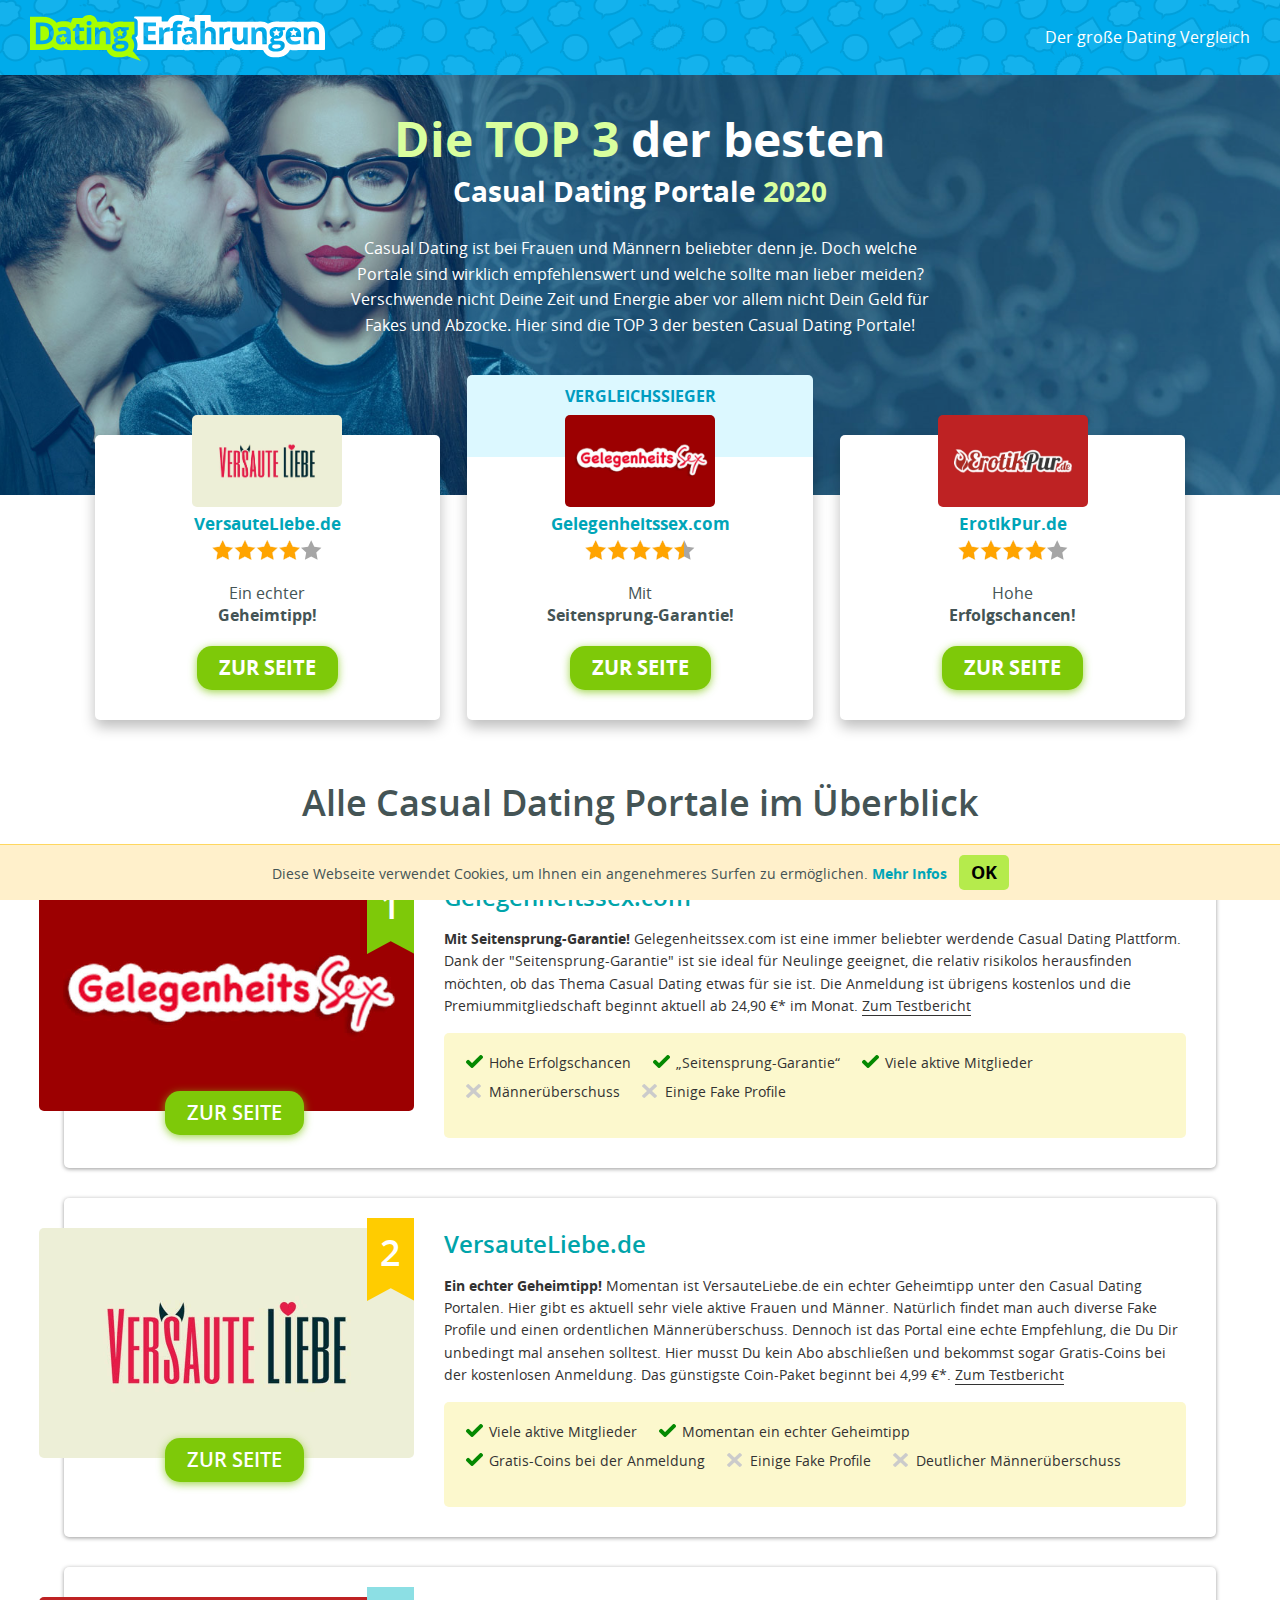
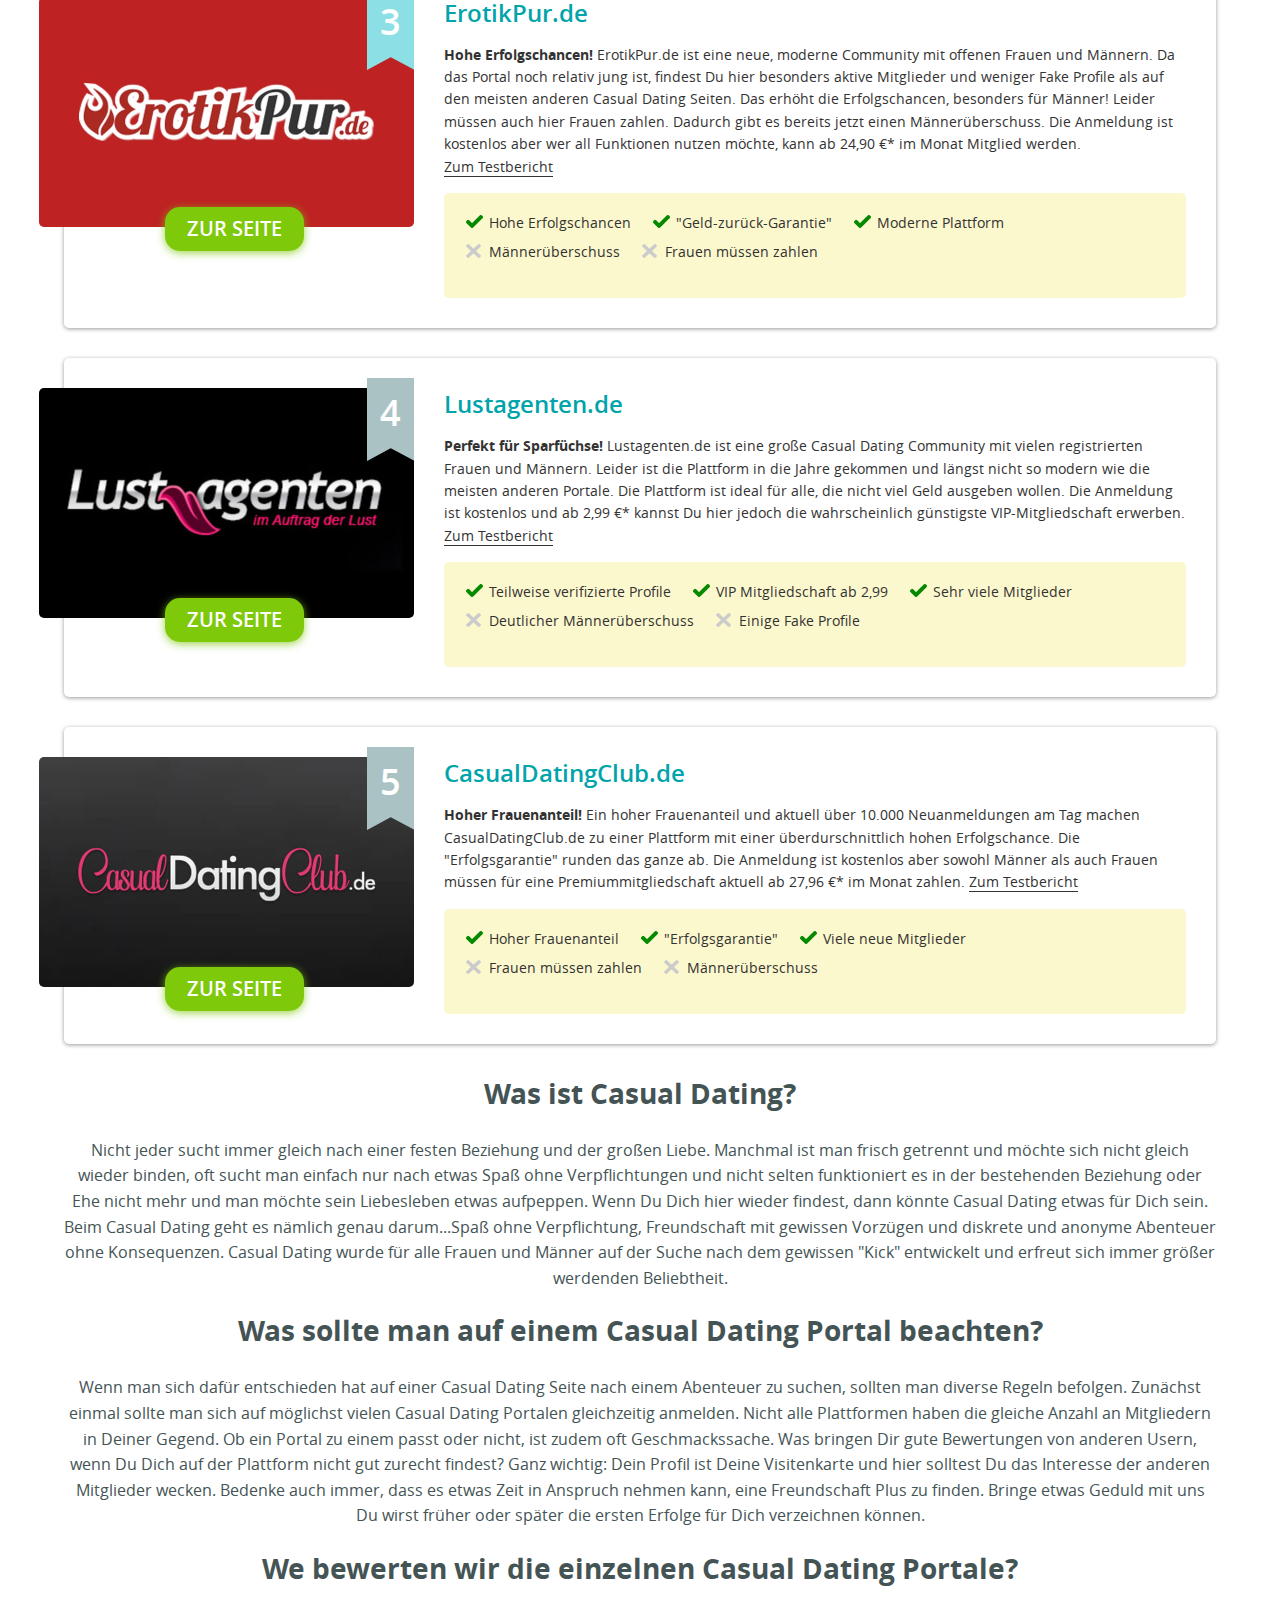
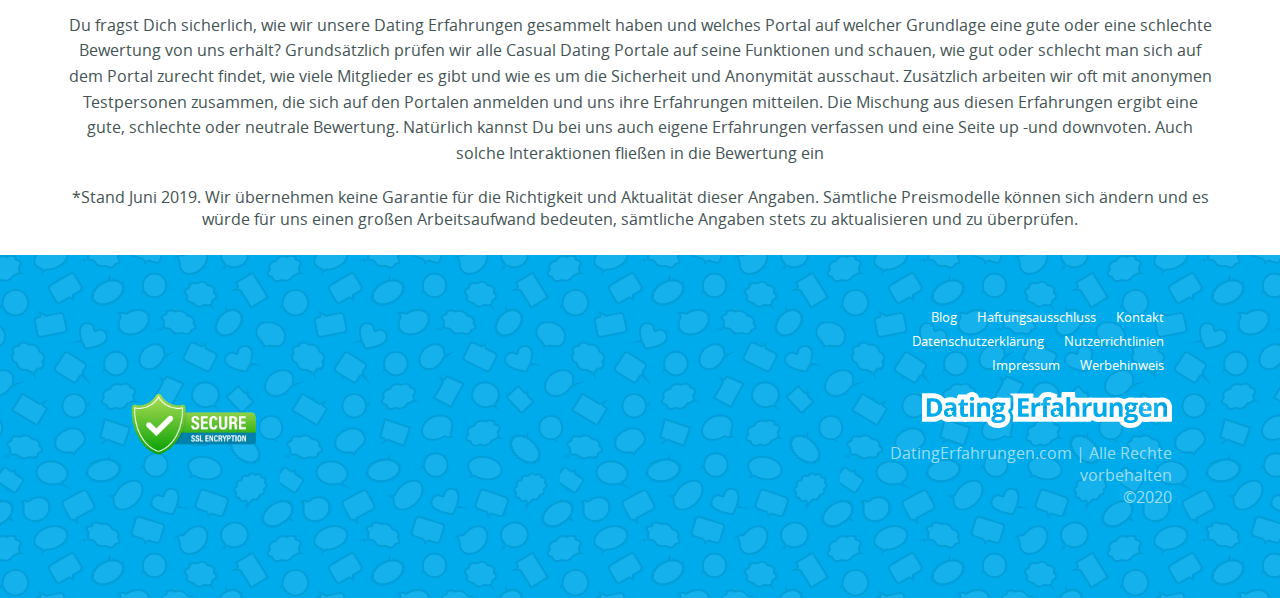
<file: index.html>
<!doctype html> <html lang="de"> <head> <meta charset="utf-8"> <meta name="format-detection" content="telephone=no"> <meta name="x-rim-auto-match" content="none">  <meta name="viewport" content="initial-scale=1.0, width=device-width"> <meta name="Description" content="llll➤ Auf DatingErfahrungen.com testen wir regelmäßig alle großen Dating Plattformen ➨ Transparent ✅ Fair ✅ Kostenlos ✅"> <meta name="Keywords" content="Dating Erfahrungen, Dating Vergleich, Dating Test, Dating Seiten, Dating Portale, Dating Plattformen, Dating Apps, Online Dating Seiten, Online Dating Portale, Online Dating Plattformen"> <title>DatingErfahrungen.com - Der große Dating Vergleich | </title> <link rel="canonical" href="https://datingerfahrungen.com/"> <link rel="alternate" hreflang="de" href="https://datingerfahrungen.com/">  <link rel="icon" type="image/vnd.microsoft.icon" href="favicon.ico"> <link rel="icon" type="image/vnd.microsoft.icon" href="images/favicon.png">         <link href="css/_all.min.css" rel="stylesheet" type="text/css"> <link rel="stylesheet" href="css/fix_cookie.css"> <link href="css/custom.css" rel="stylesheet" type="text/css"> <link href="css/landing.css" rel="stylesheet" type="text/css">  <link href="css/landing_v2-2.css" rel="stylesheet" type="text/css"> <link href="css/theme_v2.css" rel="stylesheet" type="text/css">   <meta name="yandex-verification" content="e59a1538ee5c535e">  <script>(function(w,d,s,l,i){w[l]=w[l]||[];w[l].push({'gtm.start': new Date().getTime(),event:'gtm.js'});var f=d.getElementsByTagName(s)[0], j=d.createElement(s),dl=l!='dataLayer'?'&l='+l:'';j.async=true;j.src= 'https://www.googletagmanager.com/gtm.js?id='+i+dl;f.parentNode.insertBefore(j,f); })(window,document,'script','dataLayer','GTM-M9TC79X');</script>  </head>  <body class="de front-page landing-page DESIGN_v2  ">    <div class="midline TOP_BAR_LANDING"> <div class="box BG_dark">   <div class="logo">   <a></a>   </div>   <div class="L_slogan"> Der große Dating Vergleich </div>   </div> </div>  <div class="midline HEADER header_bg">   <div class="bg_cover"></div>   <div class="container">  <div class="slogan_header"> <h1><b class="deco">Die TOP 3</b> der besten </h1> <h2>Casual Dating Portale <b class="deco">2020</b></h2> <p>Casual Dating ist bei Frauen und Männern beliebter denn je. Doch welche Portale sind wirklich empfehlenswert und welche sollte man lieber meiden? Verschwende nicht Deine Zeit und Energie aber vor allem nicht Dein Geld für Fakes und Abzocke. Hier sind die TOP 3 der besten Casual Dating Portale! </p>  </div>   </div> </div>   <div class="midline TOP_RATE">  <div class="box"> <ul> <li> <a class="img" target="_blank" rel="nofollow" href="/?goto=145"> <img src="images/145_versauteliebe.jpg" alt=" VersauteLiebe<span>.de</span> " title=" VersauteLiebe<span>.de</span> ">    </a> <a class="open_link _link" data-ind="145" target="_blank" rel="nofollow" href="/?goto=145"> VersauteLiebe<span>.de</span> </a> <div class="rating"> <a class="my-clip stars"> <span class="star_1" style="width:80%"></span> </a> </div> <div class="text"> <p> Ein echter <br><b>Geheimtipp!</b> </p> </div> <a class="open_link visit" data-ind="5" target="_blank" rel="nofollow" href="/?goto=145">Zur Seite</a>   </li>   <li>   <div class="title_special"><b></b><span> Vergleichssieger </span></div> <a class="img" target="_blank" rel="nofollow" href="/?goto=5"> <img src="images/5_g-sex.jpg" alt=" Gelegenheitssex<span>.com</span> " title=" Gelegenheitssex<span>.com</span> ">    </a> <a class="open_link _link" data-ind="5" target="_blank" rel="nofollow" href="/?goto=5"> Gelegenheitssex<span>.com</span> </a> <div class="rating"> <a class="my-clip stars"> <span class="star_1" style="width:90%"></span> </a> </div> <div class="text"> <p> Mit <br><b>Seitensprung-Garantie!</b> </p> </div> <a class="open_link visit" data-ind="5" target="_blank" rel="nofollow" href="/?goto=5">Zur Seite</a>   </li>   <li> <a class="img" target="_blank" rel="nofollow" href="/?goto=143"> <img src="images/143_erotikpur.jpg" alt=" ErotikPur<span>.de</span> " title=" ErotikPur<span>.de</span> ">    </a> <a class="open_link _link" data-ind="143" target="_blank" rel="nofollow" href="/?goto=143"> ErotikPur<span>.de</span> </a> <div class="rating"> <a class="my-clip stars"> <span class="star_1" style="width:80%"></span> </a> </div> <div class="text"> <p> Hohe <br><b>Erfolgschancen!</b> </p> </div> <a class="open_link visit" data-ind="5" target="_blank" rel="nofollow" href="/?goto=143">Zur Seite</a>   </li>  </ul>  </div> </div>  <div class="midline CONTENT">  <div class="box">   <div class=""> <div class="SITE_LIST">   <h2 class="text_center"> Alle Casual Dating Portale im Überblick </h2>  <div class="sites-list sites-hookup">  <ul class="sites_list">   <li class="_item">  <div>  <div class="img">   <a target="_blank" rel="nofollow" href="/?goto=5">   <div class="number">  <div></div>  </div>   <img src="images/5_g-sex.jpg" alt=" Gelegenheitssex<span>.com</span> " title=" Gelegenheitssex<span>.com</span> ">      </a> <div class="btn_pos">   <a class="open_link visit" data-ind="5" target="_blank" rel="nofollow" href="/?goto=5">Zur Seite</a> </div>  </div>  <div class="text">   <a class="open_link site_lnk" data-ind="5" target="_blank" rel="nofollow" href="/?goto=5"> Gelegenheitssex<span>.com</span> </a>   <p> <b>Mit Seitensprung-Garantie!</b> Gelegenheitssex.com ist eine immer beliebter werdende Casual Dating Plattform. Dank der "Seitensprung-Garantie" ist sie ideal für Neulinge geeignet, die relativ risikolos herausfinden möchten, ob das Thema Casual Dating etwas für sie ist. Die Anmeldung ist übrigens kostenlos und die Premiummitgliedschaft beginnt aktuell ab 24,90 €* im Monat.  <a class="review_lnk" href="/sites/casual-dating/gelegenheitssex.com/"><span>Zum Testbericht</span></a></p> <div class="right_side_pos">   <div class="rating">  <div class="left">   <ul class="plus_list">    <li class="ok">Hohe Erfolgschancen </li>  <li class="ok">„Seitensprung-Garantie“</li>  <li class="ok">Viele aktive Mitglieder </li>  <li>Männerüberschuss </li>  <li>Einige Fake Profile </li> </ul>  </div> </div> </div>  </div>  </div> </li> <li class="_item">  <div>  <div class="img">   <a target="_blank" rel="nofollow" href="/?goto=145">   <div class="number">  <div></div>  </div>   <img src="images/145_versauteliebe.jpg" alt=" VersauteLiebe.de " title=" VersauteLiebe.de ">      </a> <div class="btn_pos">   <a class="open_link visit" data-ind="145" target="_blank" rel="nofollow" href="/?goto=145">Zur Seite</a> </div>  </div>  <div class="text">   <a class="open_link site_lnk" data-ind="145" target="_blank" rel="nofollow" href="/?goto=145"> VersauteLiebe.de </a>   <p> <b>Ein echter Geheimtipp!</b> Momentan ist VersauteLiebe.de ein echter Geheimtipp unter den Casual Dating Portalen. Hier gibt es aktuell sehr viele aktive Frauen und Männer. Natürlich findet man auch diverse Fake Profile und einen ordentlichen Männerüberschuss. Dennoch ist das Portal eine echte Empfehlung, die Du Dir unbedingt mal ansehen solltest. Hier musst Du kein Abo abschließen und bekommst sogar Gratis-Coins bei der kostenlosen Anmeldung. Das günstigste Coin-Paket beginnt bei 4,99 €*.  <a class="review_lnk" href="/sites/casual-dating/versauteliebe.de/"><span>Zum Testbericht</span></a></p> <div class="right_side_pos">   <div class="rating">  <div class="left">   <ul class="plus_list">    <li class="ok">Viele aktive Mitglieder </li>  <li class="ok">Momentan ein echter Geheimtipp</li>  <li class="ok">Gratis-Coins bei der Anmeldung</li>  <li>Einige Fake Profile</li>  <li>Deutlicher Männerüberschuss </li> </ul>  </div> </div> </div>  </div>  </div> </li> <li class="_item">  <div>  <div class="img">   <a target="_blank" rel="nofollow" href="/?goto=143">   <div class="number">  <div></div>  </div>   <img src="images/143_erotikpur.jpg" alt=" ErotikPur.de " title=" ErotikPur.de ">      </a> <div class="btn_pos">   <a class="open_link visit" data-ind="143" target="_blank" rel="nofollow" href="/?goto=143">Zur Seite</a> </div>  </div>  <div class="text">   <a class="open_link site_lnk" data-ind="143" target="_blank" rel="nofollow" href="/?goto=143"> ErotikPur.de </a>   <p> <b>Hohe Erfolgschancen!</b> ErotikPur.de ist eine neue, moderne Community mit offenen Frauen und Männern. Da das Portal noch relativ jung ist, findest Du hier besonders aktive Mitglieder und weniger Fake Profile als auf den meisten anderen Casual Dating Seiten. Das erhöht die Erfolgschancen, besonders für Männer! Leider müssen auch hier Frauen zahlen. Dadurch gibt es bereits jetzt einen Männerüberschuss. Die Anmeldung ist kostenlos aber wer all Funktionen nutzen möchte, kann ab 24,90 €* im Monat Mitglied werden.   <a class="review_lnk" href="/sites/casual-dating/erotikpur.de/"><span>Zum Testbericht</span></a></p> <div class="right_side_pos">   <div class="rating">  <div class="left">   <ul class="plus_list">    <li class="ok">Hohe Erfolgschancen </li>  <li class="ok">"Geld-zurück-Garantie"</li>  <li class="ok">Moderne Plattform</li>  <li>Männerüberschuss</li>  <li>Frauen müssen zahlen </li> </ul>  </div> </div> </div>  </div>  </div> </li> <li class="_item">  <div>  <div class="img">   <a target="_blank" rel="nofollow" href="/?goto=4">   <div class="number">  <div></div>  </div>   <img src="images/4_lust.jpg" alt=" Lustagenten.de " title=" Lustagenten.de ">      </a> <div class="btn_pos">   <a class="open_link visit" data-ind="4" target="_blank" rel="nofollow" href="/?goto=4">Zur Seite</a> </div>  </div>  <div class="text">   <a class="open_link site_lnk" data-ind="4" target="_blank" rel="nofollow" href="/?goto=4"> Lustagenten.de </a>   <p> <b>Perfekt für Sparfüchse!</b> Lustagenten.de ist eine große Casual Dating Community mit vielen registrierten Frauen und Männern. Leider ist die Plattform in die Jahre gekommen und längst nicht so modern wie die meisten anderen Portale. Die Plattform ist ideal für alle, die nicht viel Geld ausgeben wollen. Die Anmeldung ist kostenlos und ab 2,99 €* kannst Du hier jedoch die wahrscheinlich günstigste VIP-Mitgliedschaft erwerben.  <a class="review_lnk" href="/sites/casual-dating/lustagenten.de/"><span>Zum Testbericht</span></a></p> <div class="right_side_pos">   <div class="rating">  <div class="left">   <ul class="plus_list">    <li class="ok">Teilweise verifizierte Profile </li>  <li class="ok">VIP Mitgliedschaft ab 2,99</li>  <li class="ok">Sehr viele Mitglieder</li>  <li>Deutlicher Männerüberschuss</li>  <li>Einige Fake Profile </li> </ul>  </div> </div> </div>  </div>  </div> </li> <li class="_item">  <div>  <div class="img">   <a target="_blank" rel="nofollow" href="/?goto=133">   <div class="number">  <div></div>  </div>   <img src="images/133_cdc.jpg" alt="CasualDatingClub.de" title="CasualDatingClub.de">      </a> <div class="btn_pos">   <a class="open_link visit" data-ind="133" target="_blank" rel="nofollow" href="/?goto=133">Zur Seite</a> </div>  </div>  <div class="text">   <a class="open_link site_lnk" data-ind="133" target="_blank" rel="nofollow" href="/?goto=133">CasualDatingClub.de</a>   <p> <b>Hoher Frauenanteil!</b> Ein hoher Frauenanteil und aktuell über 10.000 Neuanmeldungen am Tag machen CasualDatingClub.de zu einer Plattform mit einer überdurschnittlich hohen Erfolgschance. Die "Erfolgsgarantie" runden das ganze ab. Die Anmeldung ist kostenlos aber sowohl Männer als auch Frauen müssen für eine Premiummitgliedschaft aktuell ab 27,96 €* im Monat zahlen. <a class="review_lnk" href="/sites/casual-dating/casualdatingclub.de/"><span>Zum Testbericht</span></a></p> <div class="right_side_pos">   <div class="rating">  <div class="left">   <ul class="plus_list">    <li class="ok">Hoher Frauenanteil</li>  <li class="ok">"Erfolgsgarantie"</li>  <li class="ok">Viele neue Mitglieder</li>  <li>Frauen müssen zahlen</li>  <li>Männerüberschuss </li> </ul>  </div> </div> </div>  </div>  </div> </li>  </ul> </div> </div> <div class="content-txt seo-txt">  <h2>Was ist Casual Dating?</h2> <p>Nicht jeder sucht immer gleich nach einer festen Beziehung und der großen Liebe. Manchmal ist man frisch getrennt und möchte sich nicht gleich wieder binden, oft sucht man einfach nur nach etwas Spaß ohne Verpflichtungen und nicht selten funktioniert es in der bestehenden Beziehung oder Ehe nicht mehr und man möchte sein Liebesleben etwas aufpeppen. Wenn Du Dich hier wieder findest, dann könnte Casual Dating etwas für Dich sein. Beim Casual Dating geht es nämlich genau darum...Spaß ohne Verpflichtung, Freundschaft mit gewissen Vorzügen und diskrete und anonyme Abenteuer ohne Konsequenzen. Casual Dating wurde für alle Frauen und Männer auf der Suche nach dem gewissen "Kick" entwickelt und erfreut sich immer größer werdenden Beliebtheit. </p> <h2>Was sollte man auf einem Casual Dating Portal beachten?</h2>  <p>Wenn man sich dafür entschieden hat auf einer Casual Dating Seite nach einem Abenteuer zu suchen, sollten man diverse Regeln befolgen. Zunächst einmal sollte man sich auf möglichst vielen Casual Dating Portalen gleichzeitig anmelden. Nicht alle Plattformen haben die gleiche Anzahl an Mitgliedern in Deiner Gegend. Ob ein Portal zu einem passt oder nicht, ist zudem oft Geschmackssache. Was bringen Dir gute Bewertungen von anderen Usern, wenn Du Dich auf der Plattform nicht gut zurecht findest? Ganz wichtig: Dein Profil ist Deine Visitenkarte und hier solltest Du das Interesse der anderen Mitglieder wecken. Bedenke auch immer, dass es etwas Zeit in Anspruch nehmen kann, eine Freundschaft Plus zu finden. Bringe etwas Geduld mit uns Du wirst früher oder später die ersten Erfolge für Dich verzeichnen können.</p> <h2>We bewerten wir die einzelnen Casual Dating Portale?</h2>  <p>Du fragst Dich sicherlich, wie wir unsere Dating Erfahrungen gesammelt haben und welches Portal auf welcher Grundlage eine gute oder eine schlechte Bewertung von uns erhält? Grundsätzlich prüfen wir alle Casual Dating Portale auf seine Funktionen und schauen, wie gut oder schlecht man sich auf dem Portal zurecht findet, wie viele Mitglieder es gibt und wie es um die Sicherheit und Anonymität ausschaut. Zusätzlich arbeiten wir oft mit anonymen Testpersonen zusammen, die sich auf den Portalen anmelden und uns ihre Erfahrungen mitteilen. Die Mischung aus diesen Erfahrungen ergibt eine gute, schlechte oder neutrale Bewertung. Natürlich kannst Du bei uns auch eigene Erfahrungen verfassen und eine Seite up -und downvoten. Auch solche Interaktionen fließen in die Bewertung ein</p> *Stand Juni 2019. Wir übernehmen keine Garantie für die Richtigkeit und Aktualität dieser Angaben. Sämtliche Preismodelle können sich ändern und es würde für uns einen großen Arbeitsaufwand bedeuten, sämtliche Angaben stets zu aktualisieren und zu überprüfen. </div>   </div>  </div> </div>   <div class="midline FOOTER">   <div class="bottom_banner"> <p>Diese Webseite verwendet Cookies, um Ihnen ein angenehmeres Surfen zu ermöglichen. <a href="/privacy-policy/"><b>Mehr Infos</b></a></p> &nbsp; <button class="ok-btn" type="button">ok</button>     <i class="fa fa-times"><span style="display:none">&times;</span></i> </div>  <div class="box my-cols col-3">   <div class="box-cols"> <div class="col studio"> <div>   <p>Programmiert durch</p>  <a></a>    </div>  </div> <div class="col social">   </div> <div class="col info">   <ul class="menu-footer"> <li><a href="https://datingerfahrungen.com/blog/"><span>Blog</span></a></li>  <li><a href="https://datingerfahrungen.com/disclaimer/"><span>Haftungsausschluss</span></a></li>  <li><a href="https://datingerfahrungen.com/contacts/"><span>Kontakt</span></a></li>  <li><a href="https://datingerfahrungen.com/privacy-policy/"><span>Datenschutzerklärung</span></a></li>  <li><a href="https://datingerfahrungen.com/terms-of-use/"><span>Nutzerrichtlinien</span></a></li>  <li><a href="https://datingerfahrungen.com/legal-notice/"><span>Impressum</span></a></li>  <li><a href="https://datingerfahrungen.com/werbehinweis/"><span>Werbehinweis</span></a></li>   </ul>   <a class="logo_f" href="#"></a>   <p>DatingErfahrungen.com | Alle Rechte vorbehalten<br>©2020</p> </div>  </div>   </div> </div>         <div class="hide-layout"></div> <script src="js/jquery.min.js"></script> <script src="js/jquery.cookie.min.js"></script> <script src="js/jquery.easing.1.3.min.js"></script> <script src="js/jquery.popunder.min.js"></script> <script src="js/jquery.sticky.min.js"></script>  <script src="js/parallax.min.js"></script> <script src="js/device.min.js"></script>   <script src="js/owl.carousel.min.js"></script>  <link rel="stylesheet" href="css/owl.min.css"> <script src="js/countTo.js"></script>               <script src="js/_all.min.js"></script>  <script src="js/search.js"></script>   <script async src="js_2"></script> <script>  window.dataLayer = window.dataLayer || [];  function gtag(){dataLayer.push(arguments);}  gtag('js', new Date());  gtag('config', 'AW-767547496'); </script>  <noscript><iframe src="ns.html" height="0" width="0" style="display:none;visibility:hidden"></iframe></noscript>   <script async src="js_1"></script> <script>  window.dataLayer = window.dataLayer || [];  function gtag(){dataLayer.push(arguments);}  gtag('js', new Date());  gtag('config', 'UA-92184824-9'); </script>  </body>  </html>
</file>
<file: css/fix_cookie.css>
.bottom_banner .ok-btn{
    background-color: #b5eb4c;
    font-size: 18px;
    font-weight: 700;
    text-transform: uppercase;
    border-radius: 5px;
    padding: 5px 12px;
}

.bottom_banner i.fa-times{
    display: none;
}

.bottom_banner p{ display: inline !important;}


@media screen and (max-width:576px){

	.bottom_banner .ok-btn{
	    font-size: 16px;
	    padding: 5px 10px;
	}

}
</file>
<file: css/custom.css>
/* .BG_dark{} */
.BG_dark .logo a {background:url(../fonts/logo_light.svg) top center no-repeat; }

/* ------------------------------------------------------------------------------------------------------------------------- */

/* LOGO */
.logo { width:285px; height:60px; }
.logo a { height:50px; background:url(../fonts/logo.svg) top center no-repeat; }
.logo_f { background:url(../fonts/logo_f.svg) top right no-repeat; /*max-width:250px; width:100%;*/ height:45px;}

.best_rating .rate_txt{ /*font-size:16px; margin-top:40px;*/}
.best_rating .rate_txt span{ /*font-size:75%;*/ }

.desktop .scrolled .logo a,
.tablet .scrolled .logo a{ height:50px;}


.sites_list li{ background:#edf7fa; box-shadow:0 1px 2px rgba(0,0,0,.3);}

/* SEARCH */
.search-form .search-box{ background:#c7edfc;}

/* FOOTER */
.FOOTER{ background:#00abeb url(../images/bg_pattern.png);}
.FOOTER .col{color:#fff;}
.menu-footer a{ color:#fff;}
.menu-footer a:hover,
.menu-footer a.active{ background:#0193c9;}
.menu-footer a span{ border-bottom:none;}
.social a{ color:#fff;}


/*.studio a{ background: url(images/logo-web-dating-experts.svg) no-repeat;}*/
.deco_footer{ display: none;}
.col.studio{ width: 100%; margin: 0;}
.landing-page .col.studio{ width: 29.3%;}
.studio a{ background: url(../images/ssl_theme2.png) no-repeat; background-size: contain; width: 125px; height: 65px; display: inline-block;}
.studio div p{display: none;}
@media screen and (max-width:600px){ .landing-page .col.studio{ width:100%;}  }



/* HEADER */
.internal .TOP_BAR{ border-image:linear-gradient(to top,#00abeb 0,#00abeb 1px,transparent 100%) 1}
.bg_top_front.HEADER{ background: url(../images/bg_pattern_small.png) center center; height:37px;}


/* Comments */
.comments li,
div.review-form.form-block{ border-top:4px #6ed5ed solid;}

/* MENU */
.my-menu ul li a.active,
.my-menu ul li a:hover{ color:#fff; background:#6ed5ed; border-radius:20px}
.my-menu ul{ text-align:center;}
.my-menu ul li.w3,
.my-menu ul li.w2{ width:auto; margin:0 5px}
.my-menu ul{ display: inline-block;}
.my-menu{ text-align:center;}


/* TITLE */
.SITE_LIST div.title h1,
.SITE_LIST div.title h2{ color:#00abeb;}
.SITE_LIST div.title{ text-align:center;}


.FOOTER { position:relative;}
.FOOTER .col { vertical-align:middle; }
.FOOTER .col-3 { position:relative; z-index:2;}

.studio div { margin:0;}
.studio p { display:inline-block; vertical-align:middle;}
.studio a { vertical-align:middle;}
.info p { margin:0 0 40px 0; color:#9bdef7;}
.social p { display:none;}
.deco_footer { background:#000; opacity:0.1; min-height:140px; position:absolute; left:0; right:0; bottom:0; z-index:1;}


@media screen and (max-width:750px){

.logo { width:255px;}
.logo a { height:40px; }

}



@media screen and (max-width:600px){
.logo { width: 210px; margin-top:-5px}
.logo_f { background-position:center;}

.responsive-menu.my-menu > ul.toggle > li { text-align:center;}
.my-menu ul li a { padding:10px 20px;}
.info p { margin:0;}
.deco_footer {min-height:300px;}
.studio { bottom:-15px;}



}
</file>
<file: css/landing.css>
/* BASE  --------------------------------------------------------------------------------*/

.bg_cover{position: absolute; top: 0; left: 0; right: 0; bottom: 0; z-index: 0;}
.midline{ position: relative;}
.container{position: relative;}


.text_center{ text-align: center}



/* -------------------------------------------------------------------------------------------- */

.landing-page{ padding-top:0px; }
.TOP_BAR_LANDING{ background:#ffd800; height:7px;}
.TOP_BAR_LANDING .logo{ background:rgba(255,255,255,1.00); padding:10px 15px 65px; border-radius:0px 0px 5px 5px; margin:0; /*margin-left:35px;*/}


.TOP_BAR_LANDING.midline{ padding:0;}
.TOP_BAR_LANDING.midline .box{ position:relative; /*background:rgba(241,145,146,1.00);*/ }


.landing-page .sites_list li{box-shadow: 0px 1px 4px 0px rgba( 0, 0, 1, 0.4 ); margin:0 0 30px 0; padding:0; background:#fff; /*height:100%;*/}


.landing-page .sites_list .visit{ }




.header_bg {
	min-height:500px;
	background:url(../images/header_bg.jpg) top center no-repeat;
	background-size:cover;
	padding-top:1px !important;
}


.slogan_header {
	padding:70px 40px 0;
	background:url(../images/slogan_stars.png) top center no-repeat;
	text-align:center;
	color:#fff;
	margin:30px auto 0;
	max-width:1000px;
}

.slogan_header h1 {
	color:inherit;
	font-size:55px;
	margin:0;
	font-weight:bold;
}
.slogan_header h2 {
	color:inherit;
	font-size:36px;
}
.slogan_header .deco {
	color:#fff993;
}
.slogan_header p {
	line-height:160%;
}

.left_float {
	float:left;
	width:calc(100% - 330px);
	padding:35px;


}
.landing-page .sites_list {
	margin:-150px 0 0 0;
}
.landing-page .sites_list img {
	width:auto;
	max-width:375px;
	border:none;
	box-shadow:none;
	margin-left:-55px;
}
.landing-page .sites_list a.img { float:left;}
.landing-page .sites_list .text {
	padding:0;
	/*float:left;*/
	margin-left:350px;
}

.landing-page .sites_list .img{ position:relative; border:none;}
.landing-page .sites_list .img img{ border:none;}
.landing-page .sites_list .number{position:absolute; right:0; top:-25px; background:#fff; padding:5px; border-radius:75px; display:inline-block;  box-shadow: 3px 3px 7px 0px rgba( 0, 0, 1, 0.2 ); text-align:center;}
.landing-page .sites_list .number div{border:7px solid #e0e0e0; color:#bbbbbb; border-radius:75px; width:75px; height:75px; line-height:165%; font-size:36px;}

/* colors */
.landing-page .sites_list li:nth-child(1) .number div{ border-color:#ffcc33; color:#ffcc33; }
.landing-page .sites_list li:nth-child(2) .number div{ border-color:#a5c961; color:#a5c961; }
.landing-page .sites_list li:nth-child(3) .number div{ border-color:#89d5d6; color:#89d5d6; }

.landing-page .sites_list li{ background:#fff url(../images/bg_rate_n.png) top right repeat-y; }
.landing-page .sites_list li:nth-child(1) { background-image:url(../images/bg_rate_01.png);}
.landing-page .sites_list li:nth-child(2) { background-image:url(../images/bg_rate_02.png);}
.landing-page .sites_list li:nth-child(3) { background-image:url(../images/bg_rate_03.png);}


/*
.landing-page .sites_list ul{ counter-reset: li;}
.landing-page .sites_list ul li:before .number div:before{counter-increment: li; content: counters(li,".");}
*/





.landing-page .sites_list .text p {
	line-height:160%;
	color:#333333;
	margin:0 0 15px 0;
}
.landing-page .sites_list .text a.site_lnk {
	color: #00a4aa;
	font-size: 24px;
	font-weight: 600;
	margin-bottom:15px;
}
.landing-page .sites_list .text a {
	color:#333333;
	font-size:16px;
	font-weight:400;
}

.landing-page .sites_list li {
	position:relative;
	/* background:#fff; */
	border-radius:5px;
}

.landing-page .sites_list li .right_side_pos {
	position:relative;

	z-index:1;
	float:right;
	/*background:#f5f5f5;*/
	width:310px;
	padding:30px;
	/*border-left:1px dashed #c9c9c9;
	height:100%;*/
}
.landing-page .sites_list li:first-child .right_side_pos {
	/*background:#fffcd4; */
}
.landing-page .sites_list .rating {
	position:relative;
	top:auto;
	right:auto;
	width:auto;
	text-align:center;
}

.landing-page .sites_list .cur_rating {
	display:inline-block;
}
.landing-page .sites_list .btn_pos { text-align:center; position:relative; display:inline-block;}
.landing-page .sites_list li:first-child .btn_pos{ margin-left:60px;}
.landing-page .sites_list li:first-child .btn_pos::after {
	content:"";
	width:95px;
	height:75px;
	background:url(../images/top_rate_deco.png) top center no-repeat;
	position:absolute;
	left:-75px; top:-25px;
	z-index:1;
}
.landing-page  .visit {
	position:relative;
	top:auto;
	left:auto;
	right:auto;
	bottom:auto;
	font-size:20px;
	font-weight:600;
	line-height:100%;
	max-width:none;
	padding:12px 22px;
	box-shadow: 0px 2px 6px 0px rgba( 0, 0, 0, 0.1 );
	border:1px solid #66cc00;
}
.landing-page .visit:hover{
	background:#66cc00;
	color:#fff;
	box-shadow: 0px 2px 6px 0px rgba( 0, 0, 0, 0.2 );
}


.wahl {
	display:inline-block;
	vertical-align:top;
	font-size:14px;
	color:#999999;
	float:right;
}
.wahl b {
	display:block;
	color:#689e00;
}
.landing-page .sites_list .plus_list {
	padding:20px 0 ;
	text-align:left;
	display:inline-block;
}
.landing-page .sites_list .plus_list li {
	min-height:auto;
	box-shadow:none;
	padding:0 0 0 25px;
	margin:0 0 10px 0;
	font-size:14px;
	color:#333333;
	background:url(../images/ne_ok.png) 2px 2px no-repeat;
}
.landing-page .sites_list .plus_list li.ok {
	background:url(../images/ok.png) 2px 2px no-repeat;
}

.seo-txt h2 { font-size:28px; font-weight:bold;}
.seo-txt p { font-size:16px; line-height:160%;}


@media screen and (max-width:1200px){
.landing-page .sites_list img { max-width:300px}
.landing-page .sites_list .text{ margin-left:270px;}

.landing-page .sites_list .text a.site_lnk{ font-size:20px;}
}


@media screen and (max-width:960px){
/* img */
.landing-page .sites_list a.img{ text-align:center; padding:0; margin:0; }
.landing-page .sites_list a.img img{text-align:center; margin:0; padding:0; display:inline-block;}
.landing-page .sites_list .text{ margin-left:0;}

.landing-page .sites_list .number{right:-30px; top: inherit; bottom:-25px;}


}



@media screen and (max-width:768px){

.landing-page .sites_list a.img{ float:none;}
.landing-page .sites_list img { max-width:375px}
.landing-page .sites_list .text a.site_lnk{ font-size:24px;}



/* colors */
.landing-page .sites_list > li{ background:#fff !important;}
.landing-page .sites_list li .right_side_pos{ background:#f5f5f5;}
.landing-page .sites_list li:nth-child(1) .right_side_pos { background:#fffcd4;}
.landing-page .sites_list li:nth-child(2) .right_side_pos{ background:#edf5de;}
.landing-page .sites_list li:nth-child(3) .right_side_pos{ background:#e8f6f6;}


.left_float { width:100%;}
.landing-page .sites_list { margin:0 auto;}
.landing-page .sites_list img { float:none; max-width:100%;}
.landing-page .sites_list .text { padding:0; float:none;}
.landing-page .sites_list li .right_side_pos {border:none; width:100%;  }
.landing-page .sites_list .rating .left { display:block; width:100%; text-align:center;}
.landing-page .sites_list a { display:inline-block;}
.landing-page .sites_list .rating { padding:0;}

.header_bg {
	background:#fff !important;
  background-image: none !important;
	min-height:auto;
}
.slogan_header {
	color:#6c7b7c;
	padding:50px 20px 50px 20px;
	margin:0;
	background:url(../images/slogan_stars_mob.png) top center no-repeat;
}
.slogan_header h1 {
	font-size:28px;
}
.slogan_header h2 {
	font-size:20px;
}
.slogan_header .deco {
	color:#93b77f;
}
.slogan_header p {
	font-size:14px;
}

.seo-txt h2 { font-size:22px;}
.seo-txt p { font-size:14px;}

.TOP_BAR_LANDING .logo{ right:0; margin:0 auto;}
.landing-page .slogan_header{ margin-top:70px}


}

@media screen and (max-width:400px){
	.landing-page .sites_list li{ box-shadow: 0px 3px 3px 0px rgba( 0, 0, 0, 0.2 ); border:none;}
	.landing-page .left_float{ padding:15px; }
	.landing-page .midline{ padding:0;}
	.landing-page .content-txt{ padding:15px}

	.landing-page .logo{ max-width:250px; width:auto;}

	.landing-page .midline.FOOTER{ padding:25px}

	.landing-page .sites_list .number{right:-5px; top: inherit; bottom:-15px;}
	.landing-page .sites_list .number div{border-radius:55px; width:55px; height:55px; line-height:145%; font-size:30px;}

}
</file>
<file: css/landing_v2-2.css>
/* .TOP_RATE -------------------------------------------------------------------------------------------- */

.TOP_RATE{ margin-top: -100px; text-align: center}
.TOP_RATE  li{ padding: 30px; display: inline-block; position: relative;box-sizing: border-box; margin: 15px 1%; width: 30%; background: #fff; border-radius: 5px;   -webkit-box-shadow: 0px 7px 14px 0px rgba(0,0,0,0.26); -moz-box-shadow: 0px 7px 14px 0px rgba(0,0,0,0.26); box-shadow: 0px 7px 14px 0px rgba(0,0,0,0.26); }
.TOP_RATE img{border-radius: 5px; width: 100%; margin-top: -50px; }
.TOP_RATE a.img{ width: 150px;  margin: 0 auto; display: block; position: relative;}
.TOP_RATE .text,
.TOP_RATE .rating{ margin-bottom: 20px;}
.TOP_RATE .open_link{ font-size: 20px; font-weight: bold;}

.TOP_RATE .title_special{ background:#dcf8ff;  margin: 0 -30px; margin-top: -90px; padding: 10px 0 50px 0; position: absolute; width: 100%;  border-radius: 5px 5px 0 0; color: #009cc0; text-transform: uppercase; font-weight: bold;}

.landing-page .sites_list{margin-top: 0;}


.TOP_BAR_LANDING{ height:75px;}

.landing-page  .visit{  border-radius: 15px;  box-shadow: 0px 2px 9px 0px rgba(131, 201, 22, 0.78);}

.slogan_header{ background:url(); padding-top: 0; padding-bottom: 150px;}
.slogan_header h1{font-size: 48px;}
.slogan_header h2{font-size: 28px; font-weight: bold;}
.slogan_header p{ width: 65%; margin: 0 auto;}

.header_bg{min-height: 420px;}

.L_slogan{float: right;  line-height: 75px; margin-right: 15px;}

.TOP_RATE .open_link._link{ font-size: 17px;}

.SITE_LIST h2{font-size: 36px; margin: 0 0 30px 0;}


.landing-page .sites_list li:first-child .btn_pos::after{display: none;}

.landing-page .sites_list .text a{font-size: 14px;}
.landing-page .sites_list li._item{ background-image: none; padding: 30px;}

.landing-page .sites_list .plus_list{padding: 0; margin-bottom: -10px; }
.landing-page .sites_list .plus_list li{float: left; margin-right: 20px; }
.landing-page .sites_list li .right_side_pos{float: none; width: auto; padding: 20px; background: #fcf8cd; border-radius: 5px;}

.landing-page .sites_list .img{float: left;}

.landing-page .sites_list .btn_pos{ display: block; margin: -45px 0  0 -55px !important;}

.landing-page .sites_list .number{ background: url("../images/flag_gray.png"); width: 47px; height: 83px; border-radius: 0; background-color: inherit; box-shadow: 0 0 0 0;}
.landing-page .sites_list .number div{width: auto; height: auto; border: none;}

.landing-page .sites_list li .number div,
.landing-page .sites_list li:nth-child(1) .number div,
.landing-page .sites_list li:nth-child(2) .number div,
.landing-page .sites_list li:nth-child(3) .number div{color: #fff}


.landing-page .sites_list li:nth-child(1) .number { background: url("../images/flag_green.png");}
.landing-page .sites_list li:nth-child(2) .number { background: url("../images/flag_orange.png");}
.landing-page .sites_list li:nth-child(3) .number { background: url("../images/flag_blue.png");}

.landing-page .sites_list .number{ margin-top: -10px; right: 15px; top:0;}


.seo-txt{ text-align: center;}


.landing-page .sites_list .text a.site_lnk span,
.TOP_RATE .open_link span{border: none;}



@media screen and (max-width:960px){
    .TOP_RATE .open_link._link{ font-size: 14px;}
    .landing-page .sites_list .text{ margin-left: 270px;}
}


@media screen and (max-width:768px){
    .L_slogan{ float: none; margin: 0 auto; display: inline-block;}
    .TOP_BAR_LANDING {text-align: center;     }
    .TOP_BAR_LANDING .logo{ position: relative; height: 0; padding: 12px 0 0 0; margin-bottom: 7px; }
    .TOP_BAR_LANDING .logo a{margin: 0;}


    .slogan_header h1{font-size: 28px;}
    .landing-page .slogan_header{ margin-top: 30px;}

    .TOP_RATE .open_link span{ display: none;}
    .TOP_RATE .open_link.visit{ display: block;}

    .TOP_RATE li{padding: 10px; margin: 15px 0;}
    .TOP_RATE .text{ font-size: 14px;}

    .TOP_RATE a.img{width: auto;}

    .TOP_RATE .title_special{margin-left: -10px; margin-right: -10px; margin-top: -60px;}
    .TOP_RATE .title_special span{display: none;}
    .TOP_RATE .title_special b{background: url("../images/top.png"); width: 51px; height: 51px; position: absolute; z-index: 1000; display: block; left:-15px; top:-25px}





   .slogan_header p{ /*margin-bottom: 100px;*/}
    .header_bg{background-position: top center; background-size: cover;}

    .SITE_LIST h2{ font-size: 26px;}
    .landing-page .sites_list img{margin-left: 0;}

     .landing-page .sites_list .text{ margin-left: 0px;}

    .landing-page .sites_list .number{margin-top: -45px; right: 0;}


}


@media screen and (max-width:576px){

    .TOP_RATE{ padding: 25px 1%;}
    .TOP_RATE .text{ font-size: 12px; }
    .TOP_RATE li:nth-child(2) .text{padding: 15px 0 ;}
    .TOP_RATE .open_link.visit{font-size:16px;}
    .TOP_RATE .open_link._link{font-size: 11px;}

    .stars,
    .stars .star_1{ width: 80px; background-size: 80px 20px;}
    .TOP_RATE a.img{margin: 0 -10px;}

    .slogan_header h1{font-size: 24px;}
    .slogan_header h2{font-size: 22px; margin-bottom: 15px;}

    .landing-page .sites_list .btn_pos{ margin: -30px 0 0 0 !important; }

    .slogan_header p{ width: 100%;}





}
</file>
<file: css/theme_v2.css>
/*.LANDING ---------------------------------------------------------------------------------------------------------------*/
.BG_dark{color: #fff;}


.TOP_BAR_LANDING{background:#00abeb url(../images/bg_pattern_1.png);}
.DESIGN_v2 .TOP_BAR_LANDING .logo{background:none;}

.header_bg{background-image: url("../images/visual.jpg");}






.logo{ width: 325px;}
.logo a{margin-top: 5px;}


.HEADER{}
.HEADER .bg_cover{ background: #0079b7; opacity: 0.3;}

.slogan_header .deco{ color: #d9ff9e;}


.landing-page  .visit{  color: #fff !important; background: #7ec909 !important; border: none;}
.landing-page  .visit:hover{  background: #00abeb !important; box-shadow: 0 0 0 0;}


@media screen and (max-width:768px){

.DESIGN_v1 .slogan_header .deco{color:#7ec909;}
.DESIGN_v1 .header_bg{ background:none;}
.DESIGN_v1 .HEADER .bg_cover{ display:none;}
    
.DESIGN_v2 .slogan_header{ color: #fff;}
    
}
</file>
<file: css/_all.min.css>
@charset "utf-8";*,.block_icon_list ul li,.my-cols .col,::after,::before{box-sizing:border-box}.bot_btn .visit,.comments li .visit,.right-content .minus,.right-content .plus,.right-content .visit,a,a:hover{text-decoration:none}.clear-fl,.fL{float:left}.clearfix::after,div.list-gallery ul::after{content:"";clear:both}.centered,div.blog-list ul{text-align:center}.COMPARE .primary_act a,.POPUP_VISIT .visit,.POPUP_VISIT h3,.best_rating .review,.block_icon_list ul li .invis,.block_icon_list ul li h3,.comments li .visit,.items_block ul li a.buy,.my-button a,.my-button input,.my-button span,.my-menu a,.right-content .visit,.sites_list .visit,.switch_btn a,.visit,div.blog-list ul li .invis,div.form-Login a.lnk,div.my-lang a{text-transform:uppercase}body,html{height:100%}body,h1,h2,h3,h4,h5,h6{margin:0;padding:0;font-weight:400}dd,div,dl,dt,form,li,ol,p,table,td,th,ul{margin:0;padding:0}img{border:none}table{border-collapse:collapse}a{display:inline-block}a span{border-bottom:1px solid}a sup{font-size:9px;margin:0 0 0 5px}.blog-list small,date{font-size:12px;font-style:italic}h1{font-size:45px}h2{font-size:35px}h3{font-size:28px}h4{font-size:20px}h5{font-size:17px}h1,h2,h3,h4,h5,h6{margin:0 0 25px}ol,ul{padding:0;list-style:none}.w90{width:90%}.w10{width:10%}.w20{width:20%}.w75{width:75%}.w33{width:33.3%}.h50px{height:50px}.clear{clear:both;width:100%}.clear-fl{clear:both}.f9{font-size:9px}.f11{font-size:11px}.f12{font-size:12px}.f14{font-size:14px}.f16{font-size:16px}.f18,.items_block ul li p.price span{font-size:18px}.f20{font-size:20px}.f22{font-size:22px}.f24{font-size:24px}.f28{font-size:28px}.f32{font-size:32px}.f48{font-size:48px}.f56{font-size:56px}.rb20{border-radius:0 0 20px 20px;-moz-border-radius:0 0 20px 20px;-khtml-border-radius:0 0 20px 20px}.r20{border-radius:20px;-moz-border-radius:20px;-khtml-border-radius:20px 20px 20px 20px}.r15{border-radius:15px;-moz-border-radius:15px;-khtml-border-radius:15px 15px 15px 15px}.r10{border-radius:10px;-moz-border-radius:10px;-khtml-border-radius:10px 10px 10px 10px}.r5{border-radius:5px;-moz-border-radius:5px;-khtml-border-radius:5px 5px 5px 5px}.box-shadow{box-shadow:0 1px 2px rgba(0,0,0,.25)}.block_icon_list ul li,div.blog-list ul li{box-shadow:0 0 3px rgba(0,0,0,.3);vertical-align:top}span.dashed{border-bottom:1px dashed}.toggle{cursor:pointer}.toggled{display:none}.toggled.showed{display:block}.inlined,.inlined ol,.inlined ul{display:inline}.no_margins{margin:0;padding:0}.imgFL,.imgFR{margin-bottom:10px}.fR{float:right}.fL-w50{float:left;width:49.9%}.fR-w50{float:right;width:49.9%}.imgFL{float:left;margin-right:10px}.imgFR{float:right;margin-left:10px}.example{width:30%;padding:30px;margin-bottom:60px}.clearfix::after{display:table}.article-list.nav p.title{margin:20px 0 0;font-size:24px}.article-list.nav ul{margin:25px 0}.article-list.nav ul li{padding:5px 0;margin:0 0 5px}.article-list.nav ul li date{display:block;font-size:12px;margin:0 0 0 20px;color:#7f7f7f}.article-list.nav ul li a{padding:0 0 0 35px}.article-list.horizontal ul{margin:25px 0}.article-list.horizontal ul li{padding:5px 0;margin:0 0 5px}.article-list.horizontal ul li date{display:block;font-size:12px;margin:0 0 10px -10px;color:#7f7f7f}.article-list.horizontal ul li a{font-size:26px;margin:0 0 10px}.article-list.horizontal ul li p{font-size:14px}.article-list.horizontal .img_right{float:right;overflow:hidden;width:150px;height:150px}.article-list.horizontal .radius75{border-radius:75px;-webkit-border-radius:75px;-moz-border-radius:75px}.pager a{border:1px solid transparent}.pager{color:#a2a2a2}.pager a.active{background:#efefef;border:1px solid #e3e3e3;color:#9e9e9e}div.blog-list ul li{position:relative;display:inline-block;min-height:475px;max-width:47.5%;margin:0 1% 40px;text-align:left;-webkit-border-radius:5px;-moz-border-radius:5px;border-radius:5px;padding:0 0 20px;background:#fff}div.blog-list ul li:hover div.btn.invis{display:block;margin:0 auto}div.blog-list ul li>a{display:block}div.blog-list ul li div.buf{margin:0 30pxp}div.blog-list ul li h3{margin:0}div.blog-list ul li img{width:100%;margin:0 0 15px}div.blog-list ul li date{display:none;margin:0 0 10px}div.blog-list ul li h3 a{margin:0 0 15px;line-height:120%}div.blog-list ul li div{line-height:150%;margin:0 30px;font-size:14px}div.blog-list p{margin-bottom:20px}div.blog-list ul li .invis{display:none;position:absolute;bottom:-20px;left:0;right:0;text-align:center;margin:0}div.blog-list ul li:hover .invis{display:block}.block_icon_list ul{text-align:center}.block_icon_list ul li{position:relative;width:45%;display:inline-block;min-height:300px;text-align:center;margin:10px 1.5% 25px;padding:15px 40px 1px;background:#fff;-webkit-border-radius:5px;-moz-border-radius:5px;border-radius:5px}.block_icon_list ul li h3{margin:10px 0 20px}.block_icon_list ul li a img{margin:0 auto 25px;width:100px}.block_icon_list ul li .invis{display:none;position:absolute;bottom:-20px;left:0;right:0;text-align:center;margin:0}.block_icon_list ul li:hover .invis{display:block}.items_block ul{text-align:center}.items_block ul li{text-align:center;position:relative;display:inline-block;vertical-align:top;width:45%;margin:0 2% 30px}.items_block ul li a.img{position:relative;width:100%}.items_block ul li a.img img{bottom:0;left:0;right:0;margin:0 auto}.items_block ul li a.txt{margin:10px 0}.items_block ul li a.remove{display:block;margin:0 0 5px;text-align:center}.items_block ul li p.descr{margin-bottom:5px}.items_block ul li p.price{margin:0 0 10px}.items_block.img_overflow ul li a.img{height:220px;overflow:hidden}.items_block.img_overflow ul li a.img img{position:absolute}.items_block ul li .not-available p.price{color:#949494}.items_block ul li .not-available a.buy{background:#c1c1c1}.items_block ul li .not-available div.sold{background:url(../images/ico_sold.png) top center no-repeat;position:absolute;top:0;right:-20px;width:118px;height:57px}.items_block ul li .sale_block div.sale{background:url(../images/ico_sale.png) top center no-repeat;position:absolute;top:0;right:-20px;width:118px;height:57px}.items_block ul li .sale_block p.price{color:#ed561a}.items_block ul li .sale_block p.price2{text-decoration:line-through;font-size:14px;margin:0 0 10px;color:#838383}div.list-gallery{margin:0 0 40px}div.list-gallery ul{margin:35px 0 0 -.5%}div.list-gallery ul::after{display:table;width:100%}div.list-gallery ul li{float:left;list-style:none;margin:0 0 1px .5%;width:32.5%}div.list-gallery ul li a{height:160px;overflow:hidden}div.list-gallery ul li img{width:100%}div.list-gallery li{width:24.5%}div.list-gallery p.txt-bottom{text-align:center;clear:both;padding-top:25px}div.list-gallery ul li a:hover img{transform:scale(1.05,1.05);transition:.5s ease-in-out;-webkit-transform:scale(1.05,1.05);-webkit-transition:.5s ease-in-out;-moz-transform:scale(1.05,1.05);-moz-transition:.5s ease-in-out;-o-transform:scale(1.05,1.05);-o-transition:.5s ease-in-out;-ms-transform:scale(1.05,1.05);-ms-transition:.5s ease-in-out}.slider-multi ul li{padding:0 15px}.slider-multi ul li img{width:100%}div.blog-list div.col{margin-bottom:45px;position:relative;display:inline-block;vertical-align:top}div.blog-list div.col a.img{display:block;margin:0 0 15px}div.blog-list div.col img{width:100%}div.centered div.blog-list,div.title-centered div.title,div.title-centered div.view-more,div.title.centered{text-align:center}div.title{margin-bottom:25px}div.title h2{margin-bottom:5px}input,select,textarea{border:none;outline:0;background:0 0;-webkit-appearance:none;display:inline-block}input[type=checkbox]{-webkit-appearance:checkbox}select{background:url(../images/arrow-select.png) right center no-repeat}.form-field.wide,.my-button.wide,.my-button.wide span,.wide{display:block;text-align:center}.form-field input,.form-field select,.form-field textarea,.my-button.wide input{display:block;width:100%;margin:0 auto}.form-field{display:inline-block}.form-field,.form-field .add{border:1px solid}.my-button a,.my-button span,.my-menu ul ul li a span,.my-menu.menu-left ul ul li a span{border:none}label{margin:0 0 5px;display:block}label b{margin:0 3px 0 0}.my-button a,.my-button input,.my-button span{cursor:pointer;display:inline-block;text-align:center}div.form-block dl{position:relative}div.form-block dl:last-child dd{margin-bottom:0}.abs-centered,div.form-block.short dl dt{margin:0 auto;right:0;left:0}.form-horizontal div.form-block dl dt,div.form-block.form-horizontal dl dt{clear:both;float:left}div.form-block.short dl dt{position:absolute;text-align:left}.author,.content-txt div.title h1,.fa-fw,.fa-li,.message.abs-block,div.form-Registration.wizard,div.form-Registration.wizard .bottom-container h3,div.form-Registration.wizard .form-field input#email,div.form-block.short p,div.info-message p{text-align:center}div.form-block.short dl dt label{display:block;cursor:text}div.abs-block{position:absolute;z-index:1000}div.abs-block div.close{width:32px;height:32px;cursor:pointer;position:absolute}div.hide-layout{display:none;width:100%;height:100%;left:0;right:0;top:0;z-index:900;position:fixed}.my-menu,.my-menu ul li{position:relative}.my-menu ul li{margin:0 0 0 -4px}.my-menu ul li li,.responsive-menu.my-menu ul.toggle li.sub-menu{margin:0}.my-menu ul li.home a{font-size:0}.my-menu ul ul{display:none;position:absolute}.my-menu ul li:hover ul,.my-menu ul ul li,.my-menu ul ul li a{display:block}.my-menu.fixed-menu{position:fixed;top:0;z-index:10}.responsive-menu{position:relative}.responsive-menu a.menu_toggle{display:none;position:absolute;cursor:pointer}.my-menu.menu-left ul li,.responsive-menu.my-menu>ul.toggle{display:block}.my-menu.menu-left ul ul{display:none;position:relative}div.my-phone,div.my-phone div.ico,div.my-phone div.select{position:absolute}.my-menu.menu-left ul ul li,.my-menu.menu-left ul ul li a{display:block}.my-menu.menu-left ul li:hover ul{display:none}.my-menu.menu-left ul li.sub-menu.show>ul,.my-menu.menu-left.open ul li:hover ul,.my-menu.menu-left.open ul ul{display:block}div.my-phone{display:inline-block;vertical-align:top}div.my-phone .all li a.active{display:none}div.my-lang{position:relative;display:inline-block;vertical-align:top}div.my-lang p.langActive a,div.my-lang ul li a{padding:5px 11px}div.my-lang ul{margin:5px 0 0}div.my-lang ul li a,div.my-lang.on-hover:hover div.toggled{display:block}div.form-Registration.no-criteria_42 .criteria_42,div.form-Registration.no-criteria_42 .criteria_42 select,div.form-Registration.no-criteria_46 .criteria_46,div.form-Registration.no-criteria_46 .criteria_46 select,div.form-Registration.no-looking-for .lookingForSexId,div.form-Registration.no-looking-for .lookingForSexId select,div.form-Registration.wizard .show-in-end,div.info-message,div.members-list.no-info div.info{display:none}div.my-lang div.all{position:absolute;left:0;z-index:800}div.members-list{margin:0 auto}div.members-list div.member{height:auto;position:relative;overflow:hidden;float:none;display:inline-block;vertical-align:top;margin:0 -4px -4px 0}div.members-list div.member img{width:100%;height:auto}div.members-list div.member div.img{cursor:pointer}div.members-list div.member div.info{margin:0 20px 10px 0;overflow:hidden}div.members-list div.username p{cursor:pointer;overflow:hidden;margin:0 20px 0 0}.content-txt date{display:block;margin:0 0 15px}.content-txt img.img-left{float:left;margin:0 20px 20px 0}.content-txt img.img-right{float:right;margin:0 0 20px 20px}.content-txt table{margin:0 0 40px}.content-txt table th{text-align:left;padding:15px 20px}.content-txt table td{padding:15px 20px}.content-txt table.wide{width:100%}.content-txt ul{list-style:disc}.content-txt ol ol,.content-txt ol ul,.content-txt ul ul{margin:0 0 0 25px}.content-txt>ol,.content-txt>ul{margin:-7px 0 30px 30px}.content-txt li{margin:7px 0 0}.content-txt ol{counter-reset:li;list-style:none}.content-txt ol li:before{counter-increment:li;content:counters(li,".") ". "}.midline{padding:25px 5%}.midline .box,.top_bar .box{max-width:1250px;min-width:260px}.midline,.midline .box,.top_bar .box{margin:0 auto}.my-cols .col{margin:0 -4px 0 4%;display:inline-block;vertical-align:top}.my-cols .box-cols{margin:0 0 0 -4%}.col-4 .col{width:21%}.col-3 .col{width:29.33%}.col-2 .col{width:46%}@media screen and (max-width:960px){.col-3 .col,.col-4 .col{width:46%}}@media screen and (max-width:550px){.col-2 .col,.col-3 .col,.col-4 .col{width:96%}.midline.resp-expanded{padding:25px 0}}body{font-size:16px}input,label,select,textarea{font-size:16px;color:#555;font-family:Gotham,"Helvetica Neue",Helvetica,Arial,sans-serif}a,div.members-list div.username p{color:#00a5b8}a.active,a:hover,div.members-list div.username p:hover{color:#ed1c24}.blog-list small,date{color:#999}.red{color:red}.gray{color:#9b9b9b}.yellow{color:#FF6}.my-button a,.my-button input,.my-button span{border-radius:3px;padding:15px 20px}.my-button a:hover,.my-button input:hover,.my-button span:hover{background:rgba(89,175,68,1)}.form-field,.form-field .add{background:rgba(243,251,255,1);border-radius:3px;border-color:#ccc;padding:0}.form-field input:focus,.form-field select:focus,.form-field textarea:focus{box-shadow:0 0 3px rgba(115,175,200,.65)}.form-field input,.form-field select,.form-field textarea{padding:10px}.field-birthday .form-field{display:block;float:left;margin:0 1.5% 0 0;padding:0;border:none}.field-birthday .form-field.w20{width:23.5%}.field-birthday .form-field.w55{width:48.5%}.field-birthday .form-field.w25{width:25%;margin-right:0}label b{color:#FF0004}div.form-bg-Dark label span.red,div.form-bg-Dark span.error{color:#FFF500}div.form-field .add.error input,div.form-field .add.error select,div.form-field .add.error textarea,div.form-field.error input,div.form-field.error select,div.form-field.error textarea,label.error,span.error{color:red}div.form-bg-Dark div.form-field .add.error,div.form-bg-Dark div.form-field.error,div.form-bg-Dark div.form-field.error_bg{box-shadow:0 0 5px #FFE500}.sites_list li,div.form-block{box-shadow:0 0 2px rgba(0,0,0,.2)}div.form-block{background:#fff}div.form-block dl dd{margin:0 0 10px}div.form-block div.form-box{padding:20px}div.form-field .add.error,div.form-field.error,div.form-field.error_bg{border:1px solid red}span.error{font-size:12px}.form-horizontal div.form-block dl dt,div.form-block.form-horizontal dl dt{width:150px}.form-horizontal div.form-block dl dd,div.form-block.form-horizontal dl dd{margin-left:160px}.form-horizontal div.form-block dl dt label,div.form-block.form-horizontal dl dt label{margin-top:5px}div.form-block.short label{margin:10px 0 0 10px}div.form-block.short p{margin:0 0 10px}div.abs-block{width:450px}div.abs-block div.close{right:15px;top:25px;background:url(../images/close-popup.png) center center no-repeat}.hide-layout{background:rgba(0,0,0,.7)}div.form-block.message{background-color:#fff}.message h2{font-size:28px;margin-bottom:10px}.message.iconed.message-error,.message.iconed.message-success{background-repeat:no-repeat;background-position:25px center;padding:0 0 0 75px}.message.abs-block.iconed{background-position:center 15px;padding:55px 0 0}.message.iconed.message-success{background-image:url(../images/ico-success.png)}.message.message-success h2{color:#1e7b00}.message.iconed.message-error{background-image:url(../images/ico-error.png)}.message.message-error h2{color:#F10004}div.form-block.message div.form-box{padding:30px}@media screen and (max-width:550px){div.abs-block.message{width:100%}}.my-menu ul li a{padding:10px 20px}.my-menu ul li a.active,.my-menu ul li a:hover{background-color:rgba(89,175,68,1)}.my-menu ul li a.active span,.my-menu ul li a:hover span{border:none}.my-menu ul li.home a{padding:20px 20px 21px;background:url(../images/ico-home.png) top center no-repeat}.my-menu ul li.home a.active,.my-menu ul li.home a:hover{background:url(../images/ico-home.png) center -40px no-repeat rgba(89,175,68,1)}.my-menu li.sub-menu a{background-image:url(../images/arrow-down.png);background-repeat:no-repeat;background-position:right 0;padding-right:30px}.my-menu li.sub-menu a:hover{background-position:right -40px}.my-menu li.sub-menu ul a{background-image:none}.my-menu ul ul{background:rgba(243,251,255,1);border:1px solid #C5DBE3;border-top:none}.my-menu ul ul li{border-top:1px solid #C5DBE3}.my-menu.fixed-menu{background:#fff}.responsive-menu{min-height:40px;background:#EEE}.responsive-menu a.menu_toggle{top:5px;right:5px;width:33px;height:33px}@media screen and (max-width:1100px){.responsive-menu.my-menu ul{display:none}.responsive-menu a.menu_toggle{display:block}.responsive-menu.my-menu>ul.toggle>li{display:block;text-align:center}.responsive-menu.my-menu>ul.toggle li.sub-menu ul{position:relative}}.my-menu.menu-left{width:400px}div.my-phone{background:#fff;box-shadow:0 1px 2px rgba(0,0,0,.3);padding:10px 25px}div.my-phone a{font-size:22px}div.my-phone a b{color:#a66cc7}div.my-phone div.ico{left:0;width:38px;height:25px;background:url(../images/phone.png) center center no-repeat;border-right:1px solid #eee}div.my-phone div.select{top:13px;right:10px;width:21px;height:21px;cursor:pointer;background:url(../images/arrow-select.png) center right no-repeat}div.my-phone p.phoneActive a{padding:0 20px}div.my-phone .all{margin-top:5px;padding:5px 20px;background:#fff}div.my-phone .all a{margin:3px 0}div.my-lang p.langActive a{cursor:pointer;padding-right:23px;background:url(../images/arrow-select.png) center right no-repeat}div.my-lang p.langActive,div.my-lang ul{border:1px solid #ccc;background:#fff;overflow:hidden}div.my-lang ul li a:hover{background:#f1f1f2}div.form-Login{display:inline-block;position:relative}div.form-Login a.lnk{background:url(../images/lock.png) center right no-repeat;padding:5px 20px 5px 0;margin-left:20px}div.form-Login a.lnk span{border-bottom-style:dotted}div.form-Login div.form-block{width:200px;right:0;margin-top:5px;position:absolute;z-index:100}div.form-Login div.form-block.short label{margin:0}div.form-Registration{width:450px;position:relative}div.form-Registration.abs-centered{position:absolute}div.form-Registration p.warning{margin:0 0 15px}div.info-block,div.info-message div{margin:0 auto;right:0;position:absolute;left:0}div.info-message{width:100%;position:absolute;bottom:3px;border-radius:5px;-moz-border-radius:5px;-khtml-border-radius:5px}div.info-message div{width:44px;height:13px;bottom:-12px;padding:0}div.info-message p{font-size:13px;line-height:125%;margin:5px 20px;color:#fff}div.form-Registration dd div.info-message{border-radius:5px;-moz-border-radius:5px;-khtml-border-radius:5px}div.form-Registration div.info-message.i-success,div.info-message.i-success{background:rgba(75,196,0,.9)}div.form-Registration div.info-message.i-success div,div.info-message.i-success div{background:url(../images/message-pointer.png) no-repeat}div.form-Registration div.info-message.i-error,div.info-message.i-error{background:rgba(255,0,4,.9)}div.form-Registration div.info-message.i-error div,div.info-message.i-error div{background:url(../images/error-pointer.png) no-repeat}div.form-Registration.wizard .wizard-container{overflow:hidden}div.form-Registration.wizard .wizard-container,div.form-Registration.wizard .wizard-container .horizontal{height:150px}div.form-Registration.wizard div.sexes{margin:0 -1%}div.form-Registration.wizard div.sexes .ico-man,div.form-Registration.wizard div.sexes .ico-woman{width:8%;margin:0 1%;height:60px;float:left}div.form-Registration.wizard div.sexes .ico-man{background:url(../images/ico-man.png) no-repeat}div.form-Registration.wizard div.sexes .ico-woman{background:url(../images/ico-woman.png) right no-repeat}div.form-Registration.wizard div.sexes div.my-button{width:38%;margin:0 1%;float:left}div.form-Registration.wizard div.sexes div.my-button span{display:block}div.form-Registration.wizard .control-sex .form-field,div.loader,div.members-list.compact-info div.members-block .info{display:none}div.form-Registration.wizard h2{font-size:150%}div.form-Registration.wizard label{font-size:200%}div.form-Registration.wizard label strong{display:block}div.form-Registration.wizard .submit-block .my-button{margin-bottom:20px}div.form-Registration.wizard .bottom-container{padding:15px;background:#eff}div.form-Registration.wizard .bottom-container h3{font-size:20px;margin:0}div.form-Registration.wizard div.diagram{bottom:0;left:0;position:absolute;width:100%}div.form-Registration.wizard .line{background:#46b900;height:6px;width:0}div.loader{z-index:1000;background:url(../images/ajax-loader.gif) center center no-repeat #fff;width:190px;height:35px;position:absolute;bottom:-20px;left:0;right:0;margin:0 auto;border-radius:5px;-moz-border-radius:5px;-khtml-border-radius:5px}div.members-list div.member{width:16.6%}div.members-block{margin:0 0 0 -2px}div.members-block div.member div.member-box{margin:0 0 2px 2px}div.members-block div.member .age span{color:#aaa}div.members-block div.member .address{font-size:90%}div.members-list.compact-info div.members-block .username{position:absolute;margin:-28px 0 0;padding:5px;background:rgba(255,255,255,.85)}div.members-list.compact-info div.members-block .username p{color:#000;margin:0}.content-txt ul ul{list-style:square}.content-txt table tr:first-child{background:#f2f2f2}.content-txt table tr,.content-txt table.bordered,.content-txt table.bordered td,.content-txt table.bordered th{border:1px solid #e7e7e7}.content-txt a{text-decoration:underline}.content-txt div.title h1 span{font-size:70%}.content-txt div.title h1 small{font-size:30%;display:block}.comments-list div.img{display:block;margin:0 auto 10px;width:180px;overflow:hidden;border-radius:50%}.comments-list div.img img{display:block;width:180px;height:180px;margin:0 auto}blockquote{background:url(../images/close-qu.gif) right bottom no-repeat;padding:0 18px;margin:0;text-indent:-18px}blockquote:first-letter{background:url(../images/open-quo.gif) left top no-repeat;padding-left:18px}.comments-slider.owl-theme .owl-controls .owl-buttons div{width:35px;height:40px;margin:-20px 0 0;padding:0;top:50%}.fa.fa-pull-left,.fa.pull-left{margin-right:.3em}.comments-slider.owl-theme .owl-controls .owl-buttons div.owl-prev{background:url(../images/prev.png) top center no-repeat;position:absolute;left:5px}.comments-slider.owl-theme .owl-controls .owl-buttons div.owl-next{background:url(../images/next.png) top center no-repeat;position:absolute;right:5px}@media screen and (max-width:960px){div.list-resp-short div.col:nth-child(3){display:none}}@media screen and (max-width:768px){div.members-list div.member{width:25%}}@media screen and (max-width:700px){div.members-list h2{text-align:center}div.members-list{font-size:90%}}@media screen and (max-width:600px){div.members-list div.member{width:33.3%}div.members-list div.member div.username{padding:0}}@media screen and (max-width:550px){.form-horizontal div.form-block dl dt,div.form-block.form-horizontal dl dt{width:auto;float:none}.form-horizontal div.form-block dl dd,div.form-block.form-horizontal dl dd{margin-left:0}div.form-block dl.w50{width:auto}div.form-resp{width:100%}div.list-resp-short div.col:nth-child(2){display:none}.message.iconed.message-error,.message.iconed.message-success{padding:75px 0 0;background-position:center 25px;text-align:center}.message h2{font-size:18px}}.fa,.fa-stack{display:inline-block}@media screen and (max-width:400px){div.members-list{font-size:80%}}@font-face{font-family:FontAwesome;src:url(../fonts/fontawesome-webfont_1.eot);src:url(../fonts/fontawesome-webfont.eot#iefix&v=4.6.3) format('embedded-opentype'),url(../fonts/fontawesome-webfont.woff2) format('woff2'),url(../fonts/fontawesome-webfont.woff) format('woff'),url(../fonts/fontawesome-webfont.ttf) format('truetype'),url(../fonts/fontawesome-webfont.svg#fontawesomeregular) format('svg');font-weight:400;font-style:normal}.fa{font:normal normal normal 14px/1 FontAwesome;font-size:inherit;text-rendering:auto;-webkit-font-smoothing:antialiased;-moz-osx-font-smoothing:grayscale}.fa-lg{font-size:1.33333333em;line-height:.75em;vertical-align:-15%}.fa-2x{font-size:2em}.fa-3x{font-size:3em}.fa-4x{font-size:4em}.fa-5x{font-size:5em}.fa-fw{width:1.28571429em}.fa-ul{padding-left:0;margin-left:2.14285714em;list-style-type:none}.fa.fa-pull-right,.fa.pull-right{margin-left:.3em}.fa-ul>li{position:relative}.fa-li{position:absolute;left:-2.14285714em;width:2.14285714em;top:.14285714em}.fa-li.fa-lg{left:-1.85714286em}.fa-border{padding:.2em .25em .15em;border:.08em solid #eee;border-radius:.1em}.fa-pull-left{float:left}.fa-pull-right,.pull-right{float:right}.pull-left{float:left}.fa-spin{-webkit-animation:fa-spin 2s infinite linear;animation:fa-spin 2s infinite linear}.fa-pulse{-webkit-animation:fa-spin 1s infinite steps(8);animation:fa-spin 1s infinite steps(8)}@-webkit-keyframes fa-spin{0%{-webkit-transform:rotate(0);transform:rotate(0)}100%{-webkit-transform:rotate(359deg);transform:rotate(359deg)}}@keyframes fa-spin{0%{-webkit-transform:rotate(0);transform:rotate(0)}100%{-webkit-transform:rotate(359deg);transform:rotate(359deg)}}.fa-rotate-90{-webkit-transform:rotate(90deg);-ms-transform:rotate(90deg);transform:rotate(90deg)}.fa-rotate-180{-webkit-transform:rotate(180deg);-ms-transform:rotate(180deg);transform:rotate(180deg)}.fa-rotate-270{-webkit-transform:rotate(270deg);-ms-transform:rotate(270deg);transform:rotate(270deg)}.fa-flip-horizontal{-webkit-transform:scale(-1,1);-ms-transform:scale(-1,1);transform:scale(-1,1)}.fa-flip-vertical{-webkit-transform:scale(1,-1);-ms-transform:scale(1,-1);transform:scale(1,-1)}.slider2 .best_rating,.slider2 ul li .title{-moz-transform:translateY(-50%);text-align:center}:root .fa-flip-horizontal,:root .fa-flip-vertical,:root .fa-rotate-180,:root .fa-rotate-270,:root .fa-rotate-90{filter:none}.fa-stack{position:relative;width:2em;height:2em;line-height:2em;vertical-align:middle}.fa-stack-1x,.fa-stack-2x{position:absolute;left:0;width:100%;text-align:center}.fa-stack-1x{line-height:inherit}.fa-stack-2x{font-size:2em}.fa-inverse{color:#fff}.fa-glass:before{content:"\f000"}.fa-music:before{content:"\f001"}.fa-search:before{content:"\f002"}.fa-envelope-o:before{content:"\f003"}.fa-heart:before{content:"\f004"}.fa-star:before{content:"\f005"}.fa-star-o:before{content:"\f006"}.fa-user:before{content:"\f007"}.fa-film:before{content:"\f008"}.fa-th-large:before{content:"\f009"}.fa-th:before{content:"\f00a"}.fa-th-list:before{content:"\f00b"}.fa-check:before{content:"\f00c"}.fa-close:before,.fa-remove:before,.fa-times:before{content:"\f00d"}.fa-search-plus:before{content:"\f00e"}.fa-search-minus:before{content:"\f010"}.fa-power-off:before{content:"\f011"}.fa-signal:before{content:"\f012"}.fa-cog:before,.fa-gear:before{content:"\f013"}.fa-trash-o:before{content:"\f014"}.fa-home:before{content:"\f015"}.fa-file-o:before{content:"\f016"}.fa-clock-o:before{content:"\f017"}.fa-road:before{content:"\f018"}.fa-download:before{content:"\f019"}.fa-arrow-circle-o-down:before{content:"\f01a"}.fa-arrow-circle-o-up:before{content:"\f01b"}.fa-inbox:before{content:"\f01c"}.fa-play-circle-o:before{content:"\f01d"}.fa-repeat:before,.fa-rotate-right:before{content:"\f01e"}.fa-refresh:before{content:"\f021"}.fa-list-alt:before{content:"\f022"}.fa-lock:before{content:"\f023"}.fa-flag:before{content:"\f024"}.fa-headphones:before{content:"\f025"}.fa-volume-off:before{content:"\f026"}.fa-volume-down:before{content:"\f027"}.fa-volume-up:before{content:"\f028"}.fa-qrcode:before{content:"\f029"}.fa-barcode:before{content:"\f02a"}.fa-tag:before{content:"\f02b"}.fa-tags:before{content:"\f02c"}.fa-book:before{content:"\f02d"}.fa-bookmark:before{content:"\f02e"}.fa-print:before{content:"\f02f"}.fa-camera:before{content:"\f030"}.fa-font:before{content:"\f031"}.fa-bold:before{content:"\f032"}.fa-italic:before{content:"\f033"}.fa-text-height:before{content:"\f034"}.fa-text-width:before{content:"\f035"}.fa-align-left:before{content:"\f036"}.fa-align-center:before{content:"\f037"}.fa-align-right:before{content:"\f038"}.fa-align-justify:before{content:"\f039"}.fa-list:before{content:"\f03a"}.fa-dedent:before,.fa-outdent:before{content:"\f03b"}.fa-indent:before{content:"\f03c"}.fa-video-camera:before{content:"\f03d"}.fa-image:before,.fa-photo:before,.fa-picture-o:before{content:"\f03e"}.fa-pencil:before{content:"\f040"}.fa-map-marker:before{content:"\f041"}.fa-adjust:before{content:"\f042"}.fa-tint:before{content:"\f043"}.fa-edit:before,.fa-pencil-square-o:before{content:"\f044"}.fa-share-square-o:before{content:"\f045"}.fa-check-square-o:before{content:"\f046"}.fa-arrows:before{content:"\f047"}.fa-step-backward:before{content:"\f048"}.fa-fast-backward:before{content:"\f049"}.fa-backward:before{content:"\f04a"}.fa-play:before{content:"\f04b"}.fa-pause:before{content:"\f04c"}.fa-stop:before{content:"\f04d"}.fa-forward:before{content:"\f04e"}.fa-fast-forward:before{content:"\f050"}.fa-step-forward:before{content:"\f051"}.fa-eject:before{content:"\f052"}.fa-chevron-left:before{content:"\f053"}.fa-chevron-right:before{content:"\f054"}.fa-plus-circle:before{content:"\f055"}.fa-minus-circle:before{content:"\f056"}.fa-times-circle:before{content:"\f057"}.fa-check-circle:before{content:"\f058"}.fa-question-circle:before{content:"\f059"}.fa-info-circle:before{content:"\f05a"}.fa-crosshairs:before{content:"\f05b"}.fa-times-circle-o:before{content:"\f05c"}.fa-check-circle-o:before{content:"\f05d"}.fa-ban:before{content:"\f05e"}.fa-arrow-left:before{content:"\f060"}.fa-arrow-right:before{content:"\f061"}.fa-arrow-up:before{content:"\f062"}.fa-arrow-down:before{content:"\f063"}.fa-mail-forward:before,.fa-share:before{content:"\f064"}.fa-expand:before{content:"\f065"}.fa-compress:before{content:"\f066"}.fa-plus:before{content:"\f067"}.fa-minus:before{content:"\f068"}.fa-asterisk:before{content:"\f069"}.fa-exclamation-circle:before{content:"\f06a"}.fa-gift:before{content:"\f06b"}.fa-leaf:before{content:"\f06c"}.fa-fire:before{content:"\f06d"}.fa-eye:before{content:"\f06e"}.fa-eye-slash:before{content:"\f070"}.fa-exclamation-triangle:before,.fa-warning:before{content:"\f071"}.fa-plane:before{content:"\f072"}.fa-calendar:before{content:"\f073"}.fa-random:before{content:"\f074"}.fa-comment:before{content:"\f075"}.fa-magnet:before{content:"\f076"}.fa-chevron-up:before{content:"\f077"}.fa-chevron-down:before{content:"\f078"}.fa-retweet:before{content:"\f079"}.fa-shopping-cart:before{content:"\f07a"}.fa-folder:before{content:"\f07b"}.fa-folder-open:before{content:"\f07c"}.fa-arrows-v:before{content:"\f07d"}.fa-arrows-h:before{content:"\f07e"}.fa-bar-chart-o:before,.fa-bar-chart:before{content:"\f080"}.fa-twitter-square:before{content:"\f081"}.fa-facebook-square:before{content:"\f082"}.fa-camera-retro:before{content:"\f083"}.fa-key:before{content:"\f084"}.fa-cogs:before,.fa-gears:before{content:"\f085"}.fa-comments:before{content:"\f086"}.fa-thumbs-o-up:before{content:"\f087"}.fa-thumbs-o-down:before{content:"\f088"}.fa-star-half:before{content:"\f089"}.fa-heart-o:before{content:"\f08a"}.fa-sign-out:before{content:"\f08b"}.fa-linkedin-square:before{content:"\f08c"}.fa-thumb-tack:before{content:"\f08d"}.fa-external-link:before{content:"\f08e"}.fa-sign-in:before{content:"\f090"}.fa-trophy:before{content:"\f091"}.fa-github-square:before{content:"\f092"}.fa-upload:before{content:"\f093"}.fa-lemon-o:before{content:"\f094"}.fa-phone:before{content:"\f095"}.fa-square-o:before{content:"\f096"}.fa-bookmark-o:before{content:"\f097"}.fa-phone-square:before{content:"\f098"}.fa-twitter:before{content:"\f099"}.fa-facebook-f:before,.fa-facebook:before{content:"\f09a"}.fa-github:before{content:"\f09b"}.fa-unlock:before{content:"\f09c"}.fa-credit-card:before{content:"\f09d"}.fa-feed:before,.fa-rss:before{content:"\f09e"}.fa-hdd-o:before{content:"\f0a0"}.fa-bullhorn:before{content:"\f0a1"}.fa-bell:before{content:"\f0f3"}.fa-certificate:before{content:"\f0a3"}.fa-hand-o-right:before{content:"\f0a4"}.fa-hand-o-left:before{content:"\f0a5"}.fa-hand-o-up:before{content:"\f0a6"}.fa-hand-o-down:before{content:"\f0a7"}.fa-arrow-circle-left:before{content:"\f0a8"}.fa-arrow-circle-right:before{content:"\f0a9"}.fa-arrow-circle-up:before{content:"\f0aa"}.fa-arrow-circle-down:before{content:"\f0ab"}.fa-globe:before{content:"\f0ac"}.fa-wrench:before{content:"\f0ad"}.fa-tasks:before{content:"\f0ae"}.fa-filter:before{content:"\f0b0"}.fa-briefcase:before{content:"\f0b1"}.fa-arrows-alt:before{content:"\f0b2"}.fa-group:before,.fa-users:before{content:"\f0c0"}.fa-chain:before,.fa-link:before{content:"\f0c1"}.fa-cloud:before{content:"\f0c2"}.fa-flask:before{content:"\f0c3"}.fa-cut:before,.fa-scissors:before{content:"\f0c4"}.fa-copy:before,.fa-files-o:before{content:"\f0c5"}.fa-paperclip:before{content:"\f0c6"}.fa-floppy-o:before,.fa-save:before{content:"\f0c7"}.fa-square:before{content:"\f0c8"}.fa-bars:before,.fa-navicon:before,.fa-reorder:before{content:"\f0c9"}.fa-list-ul:before{content:"\f0ca"}.fa-list-ol:before{content:"\f0cb"}.fa-strikethrough:before{content:"\f0cc"}.fa-underline:before{content:"\f0cd"}.fa-table:before{content:"\f0ce"}.fa-magic:before{content:"\f0d0"}.fa-truck:before{content:"\f0d1"}.fa-pinterest:before{content:"\f0d2"}.fa-pinterest-square:before{content:"\f0d3"}.fa-google-plus-square:before{content:"\f0d4"}.fa-google-plus:before{content:"\f0d5"}.fa-money:before{content:"\f0d6"}.fa-caret-down:before{content:"\f0d7"}.fa-caret-up:before{content:"\f0d8"}.fa-caret-left:before{content:"\f0d9"}.fa-caret-right:before{content:"\f0da"}.fa-columns:before{content:"\f0db"}.fa-sort:before,.fa-unsorted:before{content:"\f0dc"}.fa-sort-desc:before,.fa-sort-down:before{content:"\f0dd"}.fa-sort-asc:before,.fa-sort-up:before{content:"\f0de"}.fa-envelope:before{content:"\f0e0"}.fa-linkedin:before{content:"\f0e1"}.fa-rotate-left:before,.fa-undo:before{content:"\f0e2"}.fa-gavel:before,.fa-legal:before{content:"\f0e3"}.fa-dashboard:before,.fa-tachometer:before{content:"\f0e4"}.fa-comment-o:before{content:"\f0e5"}.fa-comments-o:before{content:"\f0e6"}.fa-bolt:before,.fa-flash:before{content:"\f0e7"}.fa-sitemap:before{content:"\f0e8"}.fa-umbrella:before{content:"\f0e9"}.fa-clipboard:before,.fa-paste:before{content:"\f0ea"}.fa-lightbulb-o:before{content:"\f0eb"}.fa-exchange:before{content:"\f0ec"}.fa-cloud-download:before{content:"\f0ed"}.fa-cloud-upload:before{content:"\f0ee"}.fa-user-md:before{content:"\f0f0"}.fa-stethoscope:before{content:"\f0f1"}.fa-suitcase:before{content:"\f0f2"}.fa-bell-o:before{content:"\f0a2"}.fa-coffee:before{content:"\f0f4"}.fa-cutlery:before{content:"\f0f5"}.fa-file-text-o:before{content:"\f0f6"}.fa-building-o:before{content:"\f0f7"}.fa-hospital-o:before{content:"\f0f8"}.fa-ambulance:before{content:"\f0f9"}.fa-medkit:before{content:"\f0fa"}.fa-fighter-jet:before{content:"\f0fb"}.fa-beer:before{content:"\f0fc"}.fa-h-square:before{content:"\f0fd"}.fa-plus-square:before{content:"\f0fe"}.fa-angle-double-left:before{content:"\f100"}.fa-angle-double-right:before{content:"\f101"}.fa-angle-double-up:before{content:"\f102"}.fa-angle-double-down:before{content:"\f103"}.fa-angle-left:before{content:"\f104"}.fa-angle-right:before{content:"\f105"}.fa-angle-up:before{content:"\f106"}.fa-angle-down:before{content:"\f107"}.fa-desktop:before{content:"\f108"}.fa-laptop:before{content:"\f109"}.fa-tablet:before{content:"\f10a"}.fa-mobile-phone:before,.fa-mobile:before{content:"\f10b"}.fa-circle-o:before{content:"\f10c"}.fa-quote-left:before{content:"\f10d"}.fa-quote-right:before{content:"\f10e"}.fa-spinner:before{content:"\f110"}.fa-circle:before{content:"\f111"}.fa-mail-reply:before,.fa-reply:before{content:"\f112"}.fa-github-alt:before{content:"\f113"}.fa-folder-o:before{content:"\f114"}.fa-folder-open-o:before{content:"\f115"}.fa-smile-o:before{content:"\f118"}.fa-frown-o:before{content:"\f119"}.fa-meh-o:before{content:"\f11a"}.fa-gamepad:before{content:"\f11b"}.fa-keyboard-o:before{content:"\f11c"}.fa-flag-o:before{content:"\f11d"}.fa-flag-checkered:before{content:"\f11e"}.fa-terminal:before{content:"\f120"}.fa-code:before{content:"\f121"}.fa-mail-reply-all:before,.fa-reply-all:before{content:"\f122"}.fa-star-half-empty:before,.fa-star-half-full:before,.fa-star-half-o:before{content:"\f123"}.fa-location-arrow:before{content:"\f124"}.fa-crop:before{content:"\f125"}.fa-code-fork:before{content:"\f126"}.fa-chain-broken:before,.fa-unlink:before{content:"\f127"}.fa-question:before{content:"\f128"}.fa-info:before{content:"\f129"}.fa-exclamation:before{content:"\f12a"}.fa-superscript:before{content:"\f12b"}.fa-subscript:before{content:"\f12c"}.fa-eraser:before{content:"\f12d"}.fa-puzzle-piece:before{content:"\f12e"}.fa-microphone:before{content:"\f130"}.fa-microphone-slash:before{content:"\f131"}.fa-shield:before{content:"\f132"}.fa-calendar-o:before{content:"\f133"}.fa-fire-extinguisher:before{content:"\f134"}.fa-rocket:before{content:"\f135"}.fa-maxcdn:before{content:"\f136"}.fa-chevron-circle-left:before{content:"\f137"}.fa-chevron-circle-right:before{content:"\f138"}.fa-chevron-circle-up:before{content:"\f139"}.fa-chevron-circle-down:before{content:"\f13a"}.fa-html5:before{content:"\f13b"}.fa-css3:before{content:"\f13c"}.fa-anchor:before{content:"\f13d"}.fa-unlock-alt:before{content:"\f13e"}.fa-bullseye:before{content:"\f140"}.fa-ellipsis-h:before{content:"\f141"}.fa-ellipsis-v:before{content:"\f142"}.fa-rss-square:before{content:"\f143"}.fa-play-circle:before{content:"\f144"}.fa-ticket:before{content:"\f145"}.fa-minus-square:before{content:"\f146"}.fa-minus-square-o:before{content:"\f147"}.fa-level-up:before{content:"\f148"}.fa-level-down:before{content:"\f149"}.fa-check-square:before{content:"\f14a"}.fa-pencil-square:before{content:"\f14b"}.fa-external-link-square:before{content:"\f14c"}.fa-share-square:before{content:"\f14d"}.fa-compass:before{content:"\f14e"}.fa-caret-square-o-down:before,.fa-toggle-down:before{content:"\f150"}.fa-caret-square-o-up:before,.fa-toggle-up:before{content:"\f151"}.fa-caret-square-o-right:before,.fa-toggle-right:before{content:"\f152"}.fa-eur:before,.fa-euro:before{content:"\f153"}.fa-gbp:before{content:"\f154"}.fa-dollar:before,.fa-usd:before{content:"\f155"}.fa-inr:before,.fa-rupee:before{content:"\f156"}.fa-cny:before,.fa-jpy:before,.fa-rmb:before,.fa-yen:before{content:"\f157"}.fa-rouble:before,.fa-rub:before,.fa-ruble:before{content:"\f158"}.fa-krw:before,.fa-won:before{content:"\f159"}.fa-bitcoin:before,.fa-btc:before{content:"\f15a"}.fa-file:before{content:"\f15b"}.fa-file-text:before{content:"\f15c"}.fa-sort-alpha-asc:before{content:"\f15d"}.fa-sort-alpha-desc:before{content:"\f15e"}.fa-sort-amount-asc:before{content:"\f160"}.fa-sort-amount-desc:before{content:"\f161"}.fa-sort-numeric-asc:before{content:"\f162"}.fa-sort-numeric-desc:before{content:"\f163"}.fa-thumbs-up:before{content:"\f164"}.fa-thumbs-down:before{content:"\f165"}.fa-youtube-square:before{content:"\f166"}.fa-youtube:before{content:"\f167"}.fa-xing:before{content:"\f168"}.fa-xing-square:before{content:"\f169"}.fa-youtube-play:before{content:"\f16a"}.fa-dropbox:before{content:"\f16b"}.fa-stack-overflow:before{content:"\f16c"}.fa-instagram:before{content:"\f16d"}.fa-flickr:before{content:"\f16e"}.fa-adn:before{content:"\f170"}.fa-bitbucket:before{content:"\f171"}.fa-bitbucket-square:before{content:"\f172"}.fa-tumblr:before{content:"\f173"}.fa-tumblr-square:before{content:"\f174"}.fa-long-arrow-down:before{content:"\f175"}.fa-long-arrow-up:before{content:"\f176"}.fa-long-arrow-left:before{content:"\f177"}.fa-long-arrow-right:before{content:"\f178"}.fa-apple:before{content:"\f179"}.fa-windows:before{content:"\f17a"}.fa-android:before{content:"\f17b"}.fa-linux:before{content:"\f17c"}.fa-dribbble:before{content:"\f17d"}.fa-skype:before{content:"\f17e"}.fa-foursquare:before{content:"\f180"}.fa-trello:before{content:"\f181"}.fa-female:before{content:"\f182"}.fa-male:before{content:"\f183"}.fa-gittip:before,.fa-gratipay:before{content:"\f184"}.fa-sun-o:before{content:"\f185"}.fa-moon-o:before{content:"\f186"}.fa-archive:before{content:"\f187"}.fa-bug:before{content:"\f188"}.fa-vk:before{content:"\f189"}.fa-weibo:before{content:"\f18a"}.fa-renren:before{content:"\f18b"}.fa-pagelines:before{content:"\f18c"}.fa-stack-exchange:before{content:"\f18d"}.fa-arrow-circle-o-right:before{content:"\f18e"}.fa-arrow-circle-o-left:before{content:"\f190"}.fa-caret-square-o-left:before,.fa-toggle-left:before{content:"\f191"}.fa-dot-circle-o:before{content:"\f192"}.fa-wheelchair:before{content:"\f193"}.fa-vimeo-square:before{content:"\f194"}.fa-try:before,.fa-turkish-lira:before{content:"\f195"}.fa-plus-square-o:before{content:"\f196"}.fa-space-shuttle:before{content:"\f197"}.fa-slack:before{content:"\f198"}.fa-envelope-square:before{content:"\f199"}.fa-wordpress:before{content:"\f19a"}.fa-openid:before{content:"\f19b"}.fa-bank:before,.fa-institution:before,.fa-university:before{content:"\f19c"}.fa-graduation-cap:before,.fa-mortar-board:before{content:"\f19d"}.fa-yahoo:before{content:"\f19e"}.fa-google:before{content:"\f1a0"}.fa-reddit:before{content:"\f1a1"}.fa-reddit-square:before{content:"\f1a2"}.fa-stumbleupon-circle:before{content:"\f1a3"}.fa-stumbleupon:before{content:"\f1a4"}.fa-delicious:before{content:"\f1a5"}.fa-digg:before{content:"\f1a6"}.fa-pied-piper-pp:before{content:"\f1a7"}.fa-pied-piper-alt:before{content:"\f1a8"}.fa-drupal:before{content:"\f1a9"}.fa-joomla:before{content:"\f1aa"}.fa-language:before{content:"\f1ab"}.fa-fax:before{content:"\f1ac"}.fa-building:before{content:"\f1ad"}.fa-child:before{content:"\f1ae"}.fa-paw:before{content:"\f1b0"}.fa-spoon:before{content:"\f1b1"}.fa-cube:before{content:"\f1b2"}.fa-cubes:before{content:"\f1b3"}.fa-behance:before{content:"\f1b4"}.fa-behance-square:before{content:"\f1b5"}.fa-steam:before{content:"\f1b6"}.fa-steam-square:before{content:"\f1b7"}.fa-recycle:before{content:"\f1b8"}.fa-automobile:before,.fa-car:before{content:"\f1b9"}.fa-cab:before,.fa-taxi:before{content:"\f1ba"}.fa-tree:before{content:"\f1bb"}.fa-spotify:before{content:"\f1bc"}.fa-deviantart:before{content:"\f1bd"}.fa-soundcloud:before{content:"\f1be"}.fa-database:before{content:"\f1c0"}.fa-file-pdf-o:before{content:"\f1c1"}.fa-file-word-o:before{content:"\f1c2"}.fa-file-excel-o:before{content:"\f1c3"}.fa-file-powerpoint-o:before{content:"\f1c4"}.fa-file-image-o:before,.fa-file-photo-o:before,.fa-file-picture-o:before{content:"\f1c5"}.fa-file-archive-o:before,.fa-file-zip-o:before{content:"\f1c6"}.fa-file-audio-o:before,.fa-file-sound-o:before{content:"\f1c7"}.fa-file-movie-o:before,.fa-file-video-o:before{content:"\f1c8"}.fa-file-code-o:before{content:"\f1c9"}.fa-vine:before{content:"\f1ca"}.fa-codepen:before{content:"\f1cb"}.fa-jsfiddle:before{content:"\f1cc"}.fa-life-bouy:before,.fa-life-buoy:before,.fa-life-ring:before,.fa-life-saver:before,.fa-support:before{content:"\f1cd"}.fa-circle-o-notch:before{content:"\f1ce"}.fa-ra:before,.fa-rebel:before,.fa-resistance:before{content:"\f1d0"}.fa-empire:before,.fa-ge:before{content:"\f1d1"}.fa-git-square:before{content:"\f1d2"}.fa-git:before{content:"\f1d3"}.fa-hacker-news:before,.fa-y-combinator-square:before,.fa-yc-square:before{content:"\f1d4"}.fa-tencent-weibo:before{content:"\f1d5"}.fa-qq:before{content:"\f1d6"}.fa-wechat:before,.fa-weixin:before{content:"\f1d7"}.fa-paper-plane:before,.fa-send:before{content:"\f1d8"}.fa-paper-plane-o:before,.fa-send-o:before{content:"\f1d9"}.fa-history:before{content:"\f1da"}.fa-circle-thin:before{content:"\f1db"}.fa-header:before{content:"\f1dc"}.fa-paragraph:before{content:"\f1dd"}.fa-sliders:before{content:"\f1de"}.fa-share-alt:before{content:"\f1e0"}.fa-share-alt-square:before{content:"\f1e1"}.fa-bomb:before{content:"\f1e2"}.fa-futbol-o:before,.fa-soccer-ball-o:before{content:"\f1e3"}.fa-tty:before{content:"\f1e4"}.fa-binoculars:before{content:"\f1e5"}.fa-plug:before{content:"\f1e6"}.fa-slideshare:before{content:"\f1e7"}.fa-twitch:before{content:"\f1e8"}.fa-yelp:before{content:"\f1e9"}.fa-newspaper-o:before{content:"\f1ea"}.fa-wifi:before{content:"\f1eb"}.fa-calculator:before{content:"\f1ec"}.fa-paypal:before{content:"\f1ed"}.fa-google-wallet:before{content:"\f1ee"}.fa-cc-visa:before{content:"\f1f0"}.fa-cc-mastercard:before{content:"\f1f1"}.fa-cc-discover:before{content:"\f1f2"}.fa-cc-amex:before{content:"\f1f3"}.fa-cc-paypal:before{content:"\f1f4"}.fa-cc-stripe:before{content:"\f1f5"}.fa-bell-slash:before{content:"\f1f6"}.fa-bell-slash-o:before{content:"\f1f7"}.fa-trash:before{content:"\f1f8"}.fa-copyright:before{content:"\f1f9"}.fa-at:before{content:"\f1fa"}.fa-eyedropper:before{content:"\f1fb"}.fa-paint-brush:before{content:"\f1fc"}.fa-birthday-cake:before{content:"\f1fd"}.fa-area-chart:before{content:"\f1fe"}.fa-pie-chart:before{content:"\f200"}.fa-line-chart:before{content:"\f201"}.fa-lastfm:before{content:"\f202"}.fa-lastfm-square:before{content:"\f203"}.fa-toggle-off:before{content:"\f204"}.fa-toggle-on:before{content:"\f205"}.fa-bicycle:before{content:"\f206"}.fa-bus:before{content:"\f207"}.fa-ioxhost:before{content:"\f208"}.fa-angellist:before{content:"\f209"}.fa-cc:before{content:"\f20a"}.fa-ils:before,.fa-shekel:before,.fa-sheqel:before{content:"\f20b"}.fa-meanpath:before{content:"\f20c"}.fa-buysellads:before{content:"\f20d"}.fa-connectdevelop:before{content:"\f20e"}.fa-dashcube:before{content:"\f210"}.fa-forumbee:before{content:"\f211"}.fa-leanpub:before{content:"\f212"}.fa-sellsy:before{content:"\f213"}.fa-shirtsinbulk:before{content:"\f214"}.fa-simplybuilt:before{content:"\f215"}.fa-skyatlas:before{content:"\f216"}.fa-cart-plus:before{content:"\f217"}.fa-cart-arrow-down:before{content:"\f218"}.fa-diamond:before{content:"\f219"}.fa-ship:before{content:"\f21a"}.fa-user-secret:before{content:"\f21b"}.fa-motorcycle:before{content:"\f21c"}.fa-street-view:before{content:"\f21d"}.fa-heartbeat:before{content:"\f21e"}.fa-venus:before{content:"\f221"}.fa-mars:before{content:"\f222"}.fa-mercury:before{content:"\f223"}.fa-intersex:before,.fa-transgender:before{content:"\f224"}.fa-transgender-alt:before{content:"\f225"}.fa-venus-double:before{content:"\f226"}.fa-mars-double:before{content:"\f227"}.fa-venus-mars:before{content:"\f228"}.fa-mars-stroke:before{content:"\f229"}.fa-mars-stroke-v:before{content:"\f22a"}.fa-mars-stroke-h:before{content:"\f22b"}.fa-neuter:before{content:"\f22c"}.fa-genderless:before{content:"\f22d"}.fa-facebook-official:before{content:"\f230"}.fa-pinterest-p:before{content:"\f231"}.fa-whatsapp:before{content:"\f232"}.fa-server:before{content:"\f233"}.fa-user-plus:before{content:"\f234"}.fa-user-times:before{content:"\f235"}.fa-bed:before,.fa-hotel:before{content:"\f236"}.fa-viacoin:before{content:"\f237"}.fa-train:before{content:"\f238"}.fa-subway:before{content:"\f239"}.fa-medium:before{content:"\f23a"}.fa-y-combinator:before,.fa-yc:before{content:"\f23b"}.fa-optin-monster:before{content:"\f23c"}.fa-opencart:before{content:"\f23d"}.fa-expeditedssl:before{content:"\f23e"}.fa-battery-4:before,.fa-battery-full:before{content:"\f240"}.fa-battery-3:before,.fa-battery-three-quarters:before{content:"\f241"}.fa-battery-2:before,.fa-battery-half:before{content:"\f242"}.fa-battery-1:before,.fa-battery-quarter:before{content:"\f243"}.fa-battery-0:before,.fa-battery-empty:before{content:"\f244"}.fa-mouse-pointer:before{content:"\f245"}.fa-i-cursor:before{content:"\f246"}.fa-object-group:before{content:"\f247"}.fa-object-ungroup:before{content:"\f248"}.fa-sticky-note:before{content:"\f249"}.fa-sticky-note-o:before{content:"\f24a"}.fa-cc-jcb:before{content:"\f24b"}.fa-cc-diners-club:before{content:"\f24c"}.fa-clone:before{content:"\f24d"}.fa-balance-scale:before{content:"\f24e"}.fa-hourglass-o:before{content:"\f250"}.fa-hourglass-1:before,.fa-hourglass-start:before{content:"\f251"}.fa-hourglass-2:before,.fa-hourglass-half:before{content:"\f252"}.fa-hourglass-3:before,.fa-hourglass-end:before{content:"\f253"}.fa-hourglass:before{content:"\f254"}.fa-hand-grab-o:before,.fa-hand-rock-o:before{content:"\f255"}.fa-hand-paper-o:before,.fa-hand-stop-o:before{content:"\f256"}.fa-hand-scissors-o:before{content:"\f257"}.fa-hand-lizard-o:before{content:"\f258"}.fa-hand-spock-o:before{content:"\f259"}.fa-hand-pointer-o:before{content:"\f25a"}.fa-hand-peace-o:before{content:"\f25b"}.fa-trademark:before{content:"\f25c"}.fa-registered:before{content:"\f25d"}.fa-creative-commons:before{content:"\f25e"}.fa-gg:before{content:"\f260"}.fa-gg-circle:before{content:"\f261"}.fa-tripadvisor:before{content:"\f262"}.fa-odnoklassniki:before{content:"\f263"}.fa-odnoklassniki-square:before{content:"\f264"}.fa-get-pocket:before{content:"\f265"}.fa-wikipedia-w:before{content:"\f266"}.fa-safari:before{content:"\f267"}.fa-chrome:before{content:"\f268"}.fa-firefox:before{content:"\f269"}.fa-opera:before{content:"\f26a"}.fa-internet-explorer:before{content:"\f26b"}.fa-television:before,.fa-tv:before{content:"\f26c"}.fa-contao:before{content:"\f26d"}.fa-500px:before{content:"\f26e"}.fa-amazon:before{content:"\f270"}.fa-calendar-plus-o:before{content:"\f271"}.fa-calendar-minus-o:before{content:"\f272"}.fa-calendar-times-o:before{content:"\f273"}.fa-calendar-check-o:before{content:"\f274"}.fa-industry:before{content:"\f275"}.fa-map-pin:before{content:"\f276"}.fa-map-signs:before{content:"\f277"}.fa-map-o:before{content:"\f278"}.fa-map:before{content:"\f279"}.fa-commenting:before{content:"\f27a"}.fa-commenting-o:before{content:"\f27b"}.fa-houzz:before{content:"\f27c"}.fa-vimeo:before{content:"\f27d"}.fa-black-tie:before{content:"\f27e"}.fa-fonticons:before{content:"\f280"}.fa-reddit-alien:before{content:"\f281"}.fa-edge:before{content:"\f282"}.fa-credit-card-alt:before{content:"\f283"}.fa-codiepie:before{content:"\f284"}.fa-modx:before{content:"\f285"}.fa-fort-awesome:before{content:"\f286"}.fa-usb:before{content:"\f287"}.fa-product-hunt:before{content:"\f288"}.fa-mixcloud:before{content:"\f289"}.fa-scribd:before{content:"\f28a"}.fa-pause-circle:before{content:"\f28b"}.fa-pause-circle-o:before{content:"\f28c"}.fa-stop-circle:before{content:"\f28d"}.fa-stop-circle-o:before{content:"\f28e"}.fa-shopping-bag:before{content:"\f290"}.fa-shopping-basket:before{content:"\f291"}.fa-hashtag:before{content:"\f292"}.fa-bluetooth:before{content:"\f293"}.fa-bluetooth-b:before{content:"\f294"}.fa-percent:before{content:"\f295"}.fa-gitlab:before{content:"\f296"}.fa-wpbeginner:before{content:"\f297"}.fa-wpforms:before{content:"\f298"}.fa-envira:before{content:"\f299"}.fa-universal-access:before{content:"\f29a"}.fa-wheelchair-alt:before{content:"\f29b"}.fa-question-circle-o:before{content:"\f29c"}.fa-blind:before{content:"\f29d"}.fa-audio-description:before{content:"\f29e"}.fa-volume-control-phone:before{content:"\f2a0"}.fa-braille:before{content:"\f2a1"}.fa-assistive-listening-systems:before{content:"\f2a2"}.fa-american-sign-language-interpreting:before,.fa-asl-interpreting:before{content:"\f2a3"}.fa-deaf:before,.fa-deafness:before,.fa-hard-of-hearing:before{content:"\f2a4"}.fa-glide:before{content:"\f2a5"}.fa-glide-g:before{content:"\f2a6"}.fa-sign-language:before,.fa-signing:before{content:"\f2a7"}.fa-low-vision:before{content:"\f2a8"}.fa-viadeo:before{content:"\f2a9"}.fa-viadeo-square:before{content:"\f2aa"}.fa-snapchat:before{content:"\f2ab"}.fa-snapchat-ghost:before{content:"\f2ac"}.fa-snapchat-square:before{content:"\f2ad"}.fa-pied-piper:before{content:"\f2ae"}.fa-first-order:before{content:"\f2b0"}.fa-yoast:before{content:"\f2b1"}.fa-themeisle:before{content:"\f2b2"}.fa-google-plus-circle:before,.fa-google-plus-official:before{content:"\f2b3"}.fa-fa:before,.fa-font-awesome:before{content:"\f2b4"}.sr-only{position:absolute;width:1px;height:1px;padding:0;margin:-1px;overflow:hidden;clip:rect(0,0,0,0);border:0}.sr-only-focusable:active,.sr-only-focusable:focus{position:static;width:auto;height:auto;margin:0;overflow:visible;clip:auto}@font-face{font-family:'Open Sans';src:url(../fonts/opensans-bold-webfont.woff2) format('woff2'),url(../fonts/opensans-bold-webfont.woff) format('woff');font-weight:700;font-style:normal}@font-face{font-family:'Open Sans';src:url(../fonts/opensans-bolditalic-webfont.woff2) format('woff2'),url(../fonts/opensans-bolditalic-webfont.woff) format('woff');font-weight:700;font-style:italic}@font-face{font-family:'Open Sans';src:url(../fonts/opensans-italic-webfont.woff2) format('woff2'),url(../fonts/opensans-italic-webfont.woff) format('woff');font-weight:400;font-style:italic}@font-face{font-family:'Open Sans';src:url(../fonts/opensans-light-webfont.woff2) format('woff2'),url(../fonts/opensans-light-webfont.woff) format('woff');font-weight:300;font-style:normal}@font-face{font-family:'Open Sans';src:url(../fonts/opensans-lightitalic-webfont.woff2) format('woff2'),url(../fonts/opensans-lightitalic-webfont.woff) format('woff');font-weight:300;font-style:italic}@font-face{font-family:'Open Sans';src:url(../fonts/opensans-regular-webfont.woff2) format('woff2'),url(../fonts/opensans-regular-webfont.woff) format('woff');font-weight:400;font-style:normal}@font-face{font-family:'Open Sans';src:url(../fonts/opensans-semibold-webfont.woff2) format('woff2'),url(../fonts/opensans-semibold-webfont.woff) format('woff');font-weight:600;font-style:normal}@font-face{font-family:'Open Sans';src:url(../fonts/opensans-semibolditalic-webfont.woff2) format('woff2'),url(../fonts/opensans-semibolditalic-webfont.woff) format('woff');font-weight:600;font-style:italic}body{background:#fff}body,h1,h2,h3,h4,h5,h6{font-family:'Open Sans';color:#445455}button{border:none;background:0 0;padding:0;font-family:'Open Sans';cursor:pointer}.TOP_BAR{background:#fff;position:fixed;top:0;left:0;right:0;z-index:5;height:90px;box-shadow:none;transition:all .5s ease;-webkit-transition:all .5s ease;-moz-transition:all .5s ease}.TOP_BAR .box{position:relative}.logo,.search-form,.search-list{position:absolute}.internal .TOP_BAR{border-bottom:9px solid;border-image:linear-gradient(to top,#ffd908 0,#e2bf00 1px,transparent 100%) 1;height:98px}.TOP_BAR.z1000{z-index:1000}.TOP_BAR.scrolled{box-shadow:0 0 3px rgba(0,0,0,.3);height:66px;padding:15px 5% 5px;border:none}.logo{width:250px;height:45px;top:0;left:0;z-index:1}.my-menu ul.toggle,.my-menu.showed,.search-form.showed,a.menu_toggle.top_hide{z-index:901}.logo a{display:block;height:45px;background:url(../images/logo.png) top center no-repeat;background-size:contain}.scrolled .logo{width:220px;height:40px;top:5px}.desktop .scrolled .logo,.tablet .scrolled .logo{width:220px;height:40px;top:5px;transition:all 1s ease}.desktop .scrolled .logo a{height:40px}.desktop .scrolled .logo a,.tablet .scrolled .logo a{height:40px;transition:all 1s ease}.my-menu{margin:0 235px 0 290px;background:0 0}.my-menu a{font-size:15px;font-weight:400;color:#5d6d6e}.my-menu a span{border:none;font-weight:600}.my-menu ul{display:table}.my-menu ul li{text-align:center;display:table-cell;vertical-align:middle}.my-menu ul li a.active,.my-menu ul li a:hover{color:#68a142;background:0 0}.my-menu ul li.w1{width:15%}.my-menu ul li.w2{width:46%}.my-menu ul li.w3{width:38%}.responsive-menu a.menu_toggle{background:0 0}a.menu_toggle .menu-tog{font-size:28px;color:#a9a9a9;padding:0 3px;border-radius:3px;background:#fff}.my-menu ul.toggle{padding:15px 0}.search-form{top:-11px}.search-form .search-box{background:#ffd800;border-radius:5px;padding:10px}.search-form form{padding:5px 0 8px 10px;background:#fff;border-radius:2px;border:1px solid #dcdcdc;box-shadow:0 -1px 0 rgba(0,0,0,.3)}.search-form button{font-size:20px;color:#a9a9a9;cursor:pointer;margin:0 5px 0 0}.search-form .search-toggle{display:none;font-size:24px;cursor:pointer;color:#a9a9a9;margin:7px 0 0}.search-toggle.top_hide{padding:0 3px;border-radius:3px;background:#fff;font-size:28px}.search-form input[name=query]{width:calc(100% - 35px)}.scrolled .search-form{top:-4px}.desktop .scrolled .search-form,.tablet .scrolled .search-form{top:-4px;transition:all 1s ease}.scrolled .search-form .search-box{padding:5px}.desktop .scrolled .search-form .search-box,.tablet .scrolled .search-form .search-box{padding:5px;transition:all 1s ease}.scrolled .search-form form{padding:3px 0 4px 5px}.desktop .scrolled .search-form form,.tablet .scrolled .search-form form{padding:3px 0 4px 5px;transition:all 1s ease}.search-list{display:none;background:#fffbe2;left:0;right:0;padding:20px 0 0;box-shadow:0 0 2px rgba(0,0,0,.3);border-radius:5px;overflow:hidden}.COMPARE,.COMPARE .graph_bar,.slider2,.slider2 ul li{position:relative}.search-list.showed{display:block;z-index:3}.search-list.showed li:hover{background:#ede8c8}.search-list a{display:block;color:#445455}.search-list span{color:#9d9d9d;font-size:12px}.search-form ::-webkit-input-placeholder{opacity:.6}.search-form ::-moz-placeholder{opacity:.6}.search-form :-moz-placeholder{opacity:.6}.search-form :-ms-input-placeholder{opacity:.6}.midline.HEADER{padding:0}.slider2{max-width:1920px;margin:0 auto}.slider2 ul li .title{position:absolute;color:#fff;-webkit-transform:translateY(-50%);-o-transform:translateY(-50%);-ms-transform:translateY(-50%);transform:translateY(-50%)}.slider2 .wrap{max-width:1250px;margin:0 auto;position:absolute;left:0;right:0}.slider2 h3{font:600 60px 'Open Sans';color:#fff}.slider2 h3 span{font-size:28px}.slider2 .best_rating{position:absolute;left:10%;margin:0 auto;max-width:260px;-webkit-transform:translateY(-50%);-o-transform:translateY(-50%);-ms-transform:translateY(-50%);transform:translateY(-50%)}.best_rating .rate{font-weight:700;letter-spacing:-6px}.best_rating .stars{width:110px;display:block;margin:0 auto}.C,.C-wide,.C-wide-2,.L,.R,.best_rating .review,.switch_btn a{display:inline-block}.best_rating .votes{font-size:14px;color:#fff}.best_rating .review{color:#fff;padding:5px 20px;margin:5px auto 0;font:600 16px 'Open Sans';border:3px solid #fff;border-radius:5px}.internal .switch_btn a,.switch_btn a.active{border-bottom:none;border-top:none}.slider2 .owl-theme .owl-controls .owl-buttons div{height:40px;margin:-20px 0 0;padding:0;top:50%;width:23px;border-radius:0}.slider2 .owl-theme .owl-controls .owl-buttons div.owl-prev{background:url(../images/prev_next.png) no-repeat;position:absolute;left:25px}.slider2 .owl-theme .owl-controls .owl-buttons div.owl-next{background:url(../images/prev_next.png) -23px 0 no-repeat;position:absolute;right:25px}.owl-theme .owl-controls .owl-page span{background:#fff;margin:-75px 5px 5px}.owl-theme .owl-controls{margin-top:0}.owl-theme .owl-controls .owl-pagination{margin:-27px 0 0}.owl-theme .owl-controls .owl-page.active span,.owl-theme .owl-controls.clickable .owl-page:hover span{opacity:.99}.switch_btn{position:absolute;bottom:0;left:0;right:0;margin:0 auto;text-align:center}.switch_btn a.active{color:#6e797b;background:#fff;border-bottom:none}.switch_btn a{font:400 20px 'Open Sans';color:#000;background:#b5eb4c;padding:15px 40px 10px;vertical-align:top;-webkit-border-top-left-radius:5px;-webkit-border-top-right-radius:5px;-moz-border-radius-topleft:5px;-moz-border-radius-topright:5px;border-top-left-radius:5px;border-top-right-radius:5px}.switch_btn a span{font-weight:600;border:none}.internal .switch_btn{top:0;bottom:inherit}.internal .switch_btn a{border-bottom:none;padding:10px 40px 15px;-webkit-border-bottom-left-radius:5px;-webkit-border-bottom-right-radius:5px;-moz-border-radius-bottomleft:5px;-moz-border-radius-bottomright:5px;border-bottom-left-radius:5px;border-bottom-right-radius:5px}.front-page{padding-top:90px}.internal .midline.CONTENT{padding-top:135px}.C,.L,.R{vertical-align:top}.L{width:22%}.C{width:60%;padding:0 5%}.R{width:17%}.C-wide{vertical-align:top;width:71%;margin:0 0 0 5%}.C-wide-2{vertical-align:top;width:80%;margin:0 2% 0 0}.L h2{margin-top:7px;font-size:32px}.L h2 span{border:none}.R h3{margin-top:16px;font-weight:400}.SITE_LIST h1,.SITE_LIST h2{font:600 48px 'Open Sans';line-height:100%;margin:0 0 10px}.SITE_VIEW h1{font:600 44px 'Open Sans';line-height:100%;margin:0 0 10px}.BLOG_LIST h1{font:600 48px 'Open Sans';line-height:100%;margin:0 0 10px}.BLOG_VIEW h1{font:600 42px 'Open Sans';line-height:100%;margin:0 0 10px;letter-spacing:-1px}.CATEGORIES_LIST h1,.CONTACT_US h1,.DISCLAIMER h1{font:600 48px 'Open Sans';line-height:100%;margin:0 0 10px}.COMPARE h1{font:700 48px 'Open Sans';line-height:100%;margin:0 0 10px;letter-spacing:-1px}.COMPARE .italic{font-style:italic;margin:0 0 25px}.COMPARE .title{text-align:center;max-width:750px;margin:0 auto}.internal .italic{font-style:italic;margin:0 0 25px;line-height:160%}.COMPARE{padding:140px 0 40px;max-width:1600px;margin:0 auto}.COMPARE .deco{position:absolute;top:125px;left:5%;z-index:4;width:127px;height:195px;background:url(../images/best.png) no-repeat}.COMPARE .deco p{text-align:center;padding:40px 20px 0}.COMPARE .deco b{color:#ff9c00;font:700 36px 'Open Sans';letter-spacing:-1px;line-height:100%;display:block}.COMPARE #compare_body{padding:35px 0 0}.COMPARE .site_info{background:0 0}.COMPARE .review_lnk a{color:#314749;font-size:14px;text-decoration:underline}.COMPARE .primary_act a{font-size:12px;color:#000;font-weight:600;background:#b5eb4c;border-radius:5px;padding:8px 0}.COMPARE .first_item .primary_act a{background:#fdcb31;font-weight:600}.COMPARE .table_header{margin:20px 0}.COMPARE .rate_graph{margin:150px 0 -50px;padding:0 1.5em}.COMPARE .graph_elem{width:100%;text-align:center;display:inline-block;vertical-align:top}.COMPARE .rating{color:#84af30;font-size:36px;font-weight:600}.COMPARE .graph_bar{width:45px;background:#f2f2f2;margin:10px auto;height:130px;overflow:hidden}.COMPARE .graph_progress{width:45px;height:0;position:absolute;bottom:0;background:#84af30;transition:all 1s}.first .graph_progress{background:#fcca30}.first .rating{color:#fcca30}.COMPARE .compare_info{font-size:14px!important;padding:5px 1em;display:none}.COMPARE .carousel_column.first_item{z-index:3}.COMPARE .flex .carousel_column.first_item{margin:0 0 0 25px}.COMPARE .fa-check.gray{color:#ccc}.COMPARE .fa.fa-arrow-left,.COMPARE .fa.fa-arrow-right{font-size:32px}.COMPARE .scroll_control.arrow_tab{padding:0;width:30px}.COMPARE .scroll_control.arrow_tab.next::after,.COMPARE .scroll_control.arrow_tab.prev::after{display:none}.CATEGORIES_LIST .box-cols{padding:20px 0 0}.CATEGORIES_LIST a{color:#374647;font-size:18px;display:block;line-height:160%;margin:0 0 6px}.CATEGORIES_LIST a span,.left-menu a span{border:none;color:#c2c2c2}.CONTACT_US .title{text-align:center}div.form-block.contacts{z-index:2;padding:0 8%;box-shadow:none}div.form-block.contacts div.L{width:49%;display:inline-block;vertical-align:top}div.form-block.contacts div.R{width:47%;display:inline-block;vertical-align:top;margin:0 0 0 2%}div.form-block.short.contacts dl dd{margin:0 0 14px}div.form-block.contacts .form-button{margin:50px auto -10px;clear:both}div.form-block.contacts .form-field{background:#fff;box-shadow:0 1px 1px rgba(0,0,0,.3) inset}.DISCLAIMER,div.form-block.contacts .my-button{text-align:center}.left-menu li:last-child{border:none}.left-menu li.active::after,.left-menu li:hover::after{position:absolute;top:0;display:block;border-top:15px solid transparent;border-bottom:15px solid transparent;border-left:15px solid #f0f0f0;z-index:1;bottom:0;content:"";border-right:15px solid transparent}.left-menu li.active a,.left-menu li:hover a{color:#388d00}.left-menu li:hover{background:#f0f0f0}.left-menu li:hover::after{right:-30px}.left-menu li.active{background:#f0f0f0}.left-menu li.active::after{right:-30px}.cat-menu{margin:0 0 40px -20px;padding:1px 0}.L.minimal .cat-menu{background:#f4f4f4;border-radius:5px;position:relative}.L.minimal .cat-menu h2{margin:10px 10px 10px 20px;font:700 22px 'Open Sans';cursor:pointer}.L.minimal .cat-menu h2 span{border-bottom:1px dashed silver}.L.minimal .cat-menu .left-menu{display:none}.L.minimal .cat-menu .left-menu.showed,.review-form h3 b{display:block}.left-menu.showed li{margin:0 25px 10px}.L.minimal .arrow-down{position:absolute;top:23px;right:10px;z-index:0;width:0;border-top:6px solid #5d6d6e;border-left:6px solid transparent;border-right:6px solid transparent;border-bottom:6px solid transparent}.dop-menu{margin:0 0 40px}.dop-menu h2{font:700 22px 'Open Sans'}.dop-menu p.descr{font-size:13px;margin:0 0 -10px}.C .title p{font:italic 400 16px 'Open Sans'}.sites_list li{border-radius:10px;margin:0 0 40px;min-height:200px;padding:20px 0 20px 20px;position:relative}.right-content img,.sites_list img{border:5px solid #fff;box-shadow:1px 1px 2px rgba(0,0,0,.2)}.sites_list li::after{content:"";display:table;clear:both}.sites_list img{border-radius:5px;float:left;width:205px;margin:0 15px 20px -45px}.sites_list a{color:#00a4aa;font-size:24px;font-weight:600}.sites_list p{font-size:14px}.sites_list .rating{position:absolute;top:50px;right:20px;width:130px}.sites_list .text{padding:0 170px 0 0}.sites_list .visit{background:#b5eb4c;font-size:14px;text-align:center;border-radius:5px;position:absolute;bottom:-10px;right:25px;z-index:1;padding:8px 25px;color:#000}.right-content .cur_rating,.sites_list .cur_rating{color:#689e00;letter-spacing:-4px;line-height:90%;font-weight:600}.sites_list .cur_rating{font-size:46px}.sites_list .rating a{color:#314749;font-size:14px}.sites_list .votes{font-size:12px}.pager{margin:0 0 50px;font-size:22px}.pager a{padding:2px 10px}.right-content{float:right;width:40%;min-width:300px;margin:0 0 20px 20px;text-align:center;position:relative}.right-content img{width:100%;border-radius:5px;margin:0 0 10px}.right-content .visit{background:#b5eb4c;font-size:16px;margin:0;font-weight:600;border-radius:5px;padding:8px 25px;color:#000}.mobile .right-content .visit.mob_stick{position:fixed;padding:11px 25px;left:0;right:0;margin:0 auto;bottom:0;z-index:10;width:100%;font-size:16px}.right-content .sticky-wrapper{display:inline-block}.content-txt p{font-size:14px;margin:0 0 20px}.right-content .rating{margin:0 auto;width:130px}.right-content .cur_rating{font-size:46px;margin:0 0 5px}.right-content .votes{margin:0 0 5px}.BLOG_VIEW .right-content{width:50%}.bot_btn{text-align:center}.bot_btn .visit{font-size:16px;font-weight:600}.bot_btn .visit:hover{color:#000}.minus.disable,.plus.disable{color:#ccc;cursor:default;position:relative}.minus.disable span.message,.plus.disable span.message{position:absolute;top:-50px;left:-10px;width:75px;color:#333;padding:5px;font-size:12px;background:#fff;box-shadow:0 0 2px rgba(0,0,0,.3);border-radius:5px}.comments li,div.review-form.form-block{border-top:4px solid #f5da48;-webkit-border-radius:5px}.minus.hide_span span,.plus.hide_span span{display:none}.content-txt li,.content-txt p,.my-text{line-height:175%}h3{font-weight:600}.comments h3{font-size:36px}.comments h3 b{font-weight:600}.comments li{box-shadow:0 1px 2px rgba(0,0,0,.2);margin:0 0 40px;-moz-border-radius:5px;border-radius:5px}.comments li .content-txt{margin:40px}.comments li .date{font-size:14px;margin:0 0 10px}.comments li h3{font-weight:600}.comments li .rev{font-weight:700;margin:0}.comments li .visit-block{background:#f4f4f4;padding:40px 0;text-align:center}.comments li .visit{background:#b5eb4c;margin:0 15px;font-size:16px;font-weight:600;border-radius:5px;padding:8px 25px;color:#000}.minus i,.plus i{font-size:25px;margin:0 5px 0 0}.menu-footer a,.reviews p{font-size:13px}.review-form,.reviews{margin:0 0 40px}.plus{color:#689e00}.minus{color:#f5a9a1}.plus:hover{color:#689e00}.minus:hover{color:#f5a9a1}.minus.disable:hover,.plus.disable:hover{color:#ccc}.blog li,.inlined{display:inline-block;vertical-align:top}div.review-form.form-block{background:#f4f8ed;-moz-border-radius:5px;border-radius:5px}div.review-form.form-block .form-box{padding:40px}div.review-form .form-field,div.review-form .form-field .add{background:#fff}.my-button a,.my-button input,.my-button span{background:#b5eb4c;color:#2f4601;font-weight:600}.w50{width:48.7%}.w55{width:52%}.w25{width:25%}.w100{width:98%}input[placeholder]{text-overflow:ellipsis}input::-moz-placeholder{text-overflow:ellipsis}input:-moz-placeholder{text-overflow:ellipsis}input:-ms-input-placeholder{text-overflow:ellipsis}::-webkit-input-placeholder{opacity:0}::-moz-placeholder{opacity:0}:-moz-placeholder{opacity:0}:-ms-input-placeholder{opacity:0}:focus::-webkit-input-placeholder{opacity:0;-webkit-transition:all .3s ease;-moz-transition:all .3s ease;-ms-transition:all .3s ease;-o-transition:all .3s ease;transition:all .3s ease}:focus::-moz-placeholder{opacity:0;-webkit-transition:all .3s ease;-moz-transition:all .3s ease;-ms-transition:all .3s ease;-o-transition:all .3s ease;transition:all .3s ease}:focus:-moz-placeholder{opacity:0;-webkit-transition:all .3s ease;-moz-transition:all .3s ease;-ms-transition:all .3s ease;-o-transition:all .3s ease;transition:all .3s ease}:focus:-ms-input-placeholder{opacity:0;-webkit-transition:all .3s ease;-moz-transition:all .3s ease;-ms-transition:all .3s ease;-o-transition:all .3s ease;transition:all .3s ease}.reviews li{margin:0 0 20px}.reviews a{margin:0 0 10px}.reviews img{border:5px solid #fff;box-shadow:1px 1px 2px rgba(0,0,0,.2);border-radius:5px;margin:0 0 10px -5px;width:100%}.blog{margin:0 0 40px -4%}.blog li{width:45%;margin:0 0 20px 4%;padding:35px;box-shadow:0 1px 2px rgba(0,0,0,.3);-webkit-border-radius:5px;-moz-border-radius:5px;border-radius:5px}.blog li img{width:100%}.blog .img{overflow:hidden;max-height:180px;margin:0 0 10px}.blog .date{font:italic 400 14px 'Open Sans';color:#969696;margin:0 0 10px}.blog .title_lnk{font-size:24px;margin:0 0 10px}.blog p{font-size:14px;line-height:150%}.FOOTER{background:#fdcb01}.midline.FOOTER{padding-bottom:50px;padding-top:50px}.studio a{display:block}.social{text-align:center}.social p{margin:0 0 20px}.social a{font-size:35px;color:#847a52;margin:5px 12px}.info{text-align:right}.menu-footer li{display:inline-block;vertical-align:top;margin:0 0 10px}.menu-footer a{color:#666;padding:3px 8px;border-radius:5px}.menu-footer a.active,.menu-footer a:hover{background:#fdd639}.menu-footer a.active span,.menu-footer a:hover span{border:none}.logo_f{background:url(../images/logo_f.jpg) top center no-repeat;background-size:contain;display:inline-block;max-width:250px;width:100%;height:30px}.POPUP_VISIT.abs-block{background:#fff;width:700px;text-align:center;-webkit-border-radius:5px;-moz-border-radius:5px;border-radius:5px}.POPUP_VISIT h3{color:#84c701;font:700 48px 'Open Sans';letter-spacing:-2px;margin:20px 0 0}.POPUP_VISIT h4{font:700 36px 'Open Sans';margin:0 0 15px}.POPUP_VISIT img{width:100%;margin:0 0 -5px}.POPUP_VISIT p.descr{font-size:14px}.POPUP_VISIT .visit{background:#b5eb4c;font:600 20px 'Open Sans';border-radius:5px;position:absolute;bottom:-20px;right:0;left:0;margin:0 auto;max-width:220px;padding:8px 25px;color:#000}.POPUP_VISIT .img-block{position:relative;height:345px;background-size:cover;background-position:center center;background-repeat:no-repeat}.POPUP_VISIT .img-block .title{position:absolute;left:0;right:0;margin:0 auto;top:20px;color:#fff}.POPUP_VISIT .img-block .title h4{color:#fff;margin:0;font-size:28px}.POPUP_VISIT .img-block a.img-height{display:block;height:100%}.POPUP_VISIT .img-block .title h4 span{font-size:18px;border:none}.POPUP_VISIT .img-block .title p{font-size:14px}.POPUP_VISIT .img-block .gradient{background:linear-gradient(to bottom,rgba(44,67,0,.5),rgba(44,67,0,0));height:120px;border:none;display:block;position:absolute;top:0;left:0;right:0;z-index:0}.POPUP_VISIT.double-img .img-block{display:inline-block;vertical-align:top;width:49.5%}@media screen and (min-width:1100px){.wide-list .sites_list .text{padding:0 50% 0 0}.wide-list .sites_list .rating{width:45%}.wide-list .left,.wide-list .right{display:inline-block;vertical-align:inherit;margin:0 10px 0 0}.wide-list .visit{bottom:inherit;top:75px}}@media screen and (max-width:1100px){.L{width:22%}.C{width:74%;padding:0 0 0 5%}.C-wide-2,.R,.responsive-menu.my-menu>ul.toggle>li{width:100%}.C-wide-2{padding:0;margin:0}.R{text-align:center}.my-menu{margin:0}.responsive-menu a.menu_toggle{right:250px}.responsive-menu.my-menu>ul.toggle{position:absolute;top:30px;left:0;right:0;margin:0 auto;background:#fff;border-radius:5px}.switch_btn a{font-size:18px;padding:10px 20px 5px}.reviews li{display:inline-block;vertical-align:top;width:30.5%;margin:0 1%}.FOOTER .box-cols{margin:0}.FOOTER .col{width:32%;margin:0}.COMPARE div.title{max-width:100%;text-align:left;padding:0 0 0 180px}div.review-form.form-block .w25{width:25%}.w50.birthday_field{width:100%}.w50.email{width:98%}.hide-layout.showed{display:block}}@media screen and (max-width:900px){.slider2 ul li .title{top:18%;left:0}.slider2 h3{font-size:42px}.slider2 .best_rating{left:0;right:0;margin:0 auto;top:55%}.owl-theme .owl-controls .owl-page span{background:#fff;margin:-25px 5px 5px}.blog li{padding:20px}.COMPARE .flex .carousel_column.first_item{margin:0}}@media screen and (max-width:770px){.POPUP_VISIT.abs-block{width:100%}.L{width:30%}.C,.C-wide{width:69%;padding:0 0 0 5%}.C-wide{margin:0}.R{width:100%;text-align:center}.C .title h1{font-size:22px;margin:0 0 10px}.C .title p{font-size:14px}.sites_list li{padding:20px;margin:0 0 60px}.sites_list img{float:none;display:block;margin:-40px auto 10px}.sites_list a{display:block}.sites_list .text{padding:0}.sites_list .rating{position:relative;left:0;right:0;top:20px;padding:0 0 50px;width:100%}.sites_list .rating .left,.sites_list .rating .right{width:49%;vertical-align:top;display:inline-block}.sites_list .rating .right{text-align:right}.sites_list .visit{left:0;right:0;margin:0 auto;font-size:16px;max-width:175px}.blog li,.right-content{width:100%;margin:0 0 20px}.right-content{float:none;min-width:inherit;text-align:left}.right-content img{width:100%}.right-content .visit-block{text-align:center}.right-content .rating{position:relative;top:inherit;width:100%}.right-content .cur_rating{display:inline-block;vertical-align:bottom}.right-content .stars{display:inline-block;vertical-align:inherit}.right-content .votes{display:inline-block;vertical-align:bottom}.BLOG_VIEW .right-content{width:100%}.COMPARE div.title{padding:0 25px 0 125px}.COMPARE h1{font-size:26px}.COMPARE p.italic{font-size:14px}.COMPARE .deco{width:89px;height:137px;background-size:contain}.COMPARE .deco p{font-size:14px;padding:25px 0 0}.COMPARE .deco b{font-size:22px}.COMPARE .mtxHeader .title{font-size:24px}div.form-block.contacts{padding:0}div.form-block.contacts div.L,div.form-block.contacts div.R{float:none;width:100%;background:#fff;margin:0 0 5px}div.form-block.contacts div.L{position:relative;left:auto;top:auto;right:auto}}@media screen and (max-width:600px){.TOP_BAR,.TOP_BAR.scrolled{position:inherit}.front-page{padding-top:0}.COMPARE,.internal .midline.CONTENT{padding-top:25px}.COMPARE .deco{top:25px}.logo,.scrolled .logo{width:200px}.my-menu{margin:0}.responsive-menu a.menu_toggle{top:-5px;right:25px}.responsive-menu.my-menu>ul.toggle{top:22px;padding:10px 0}.responsive-menu.my-menu>ul.toggle>li{text-align:left;margin:0}.my-menu ul li a{padding:10px 0 10px 25px}.scrolled .responsive-menu a.menu_toggle{top:3px}.desktop .scrolled .responsive-menu a.menu_toggle,.tablet .scrolled .responsive-menu a.menu_toggle{top:3px;transition:all 1s ease}.search-form{width:25px}.search-form.showed{width:100%}.search-form .search-box{display:none}.search-form.showed .search-box{display:block;margin:35px 0 0}.search-form .search-toggle{display:block}.bot_btn,.rekl{display:none}.search-form.showed .search-toggle{position:absolute;top:0;right:0;z-index:1}.slider2 ul li .title{top:17%}.slider2 h3{font-size:24px}.slider2 h3 span{font-size:16px}.slider2 .best_rating{max-width:194px}.best_rating .rate{font-size:60px}.best_rating .crop{height:160px}.internal .slider2 ul li .title{top:25%}.cat-menu{margin:0}.internal .switch_btn a span,.switch_btn a span{display:block}.switch_btn a{font-size:16px;padding:10px 20px 5px}.internal .switch_btn a{font-size:16px;padding:5px 15px 10px}.C,.C-wide{padding:0}.C .title h1{font-size:22px;margin:0 0 10px}.C .title p{font-size:14px}.L{position:absolute;top:60px;left:5%;right:5%;width:auto;background:#f4f4f4;border-radius:5px;z-index:5}.L h2{margin:10px 10px 10px 20px;font:700 22px 'Open Sans';cursor:pointer}.L h2 span{border-bottom:1px dashed silver}.L .left-menu{display:none}.L .left-menu.showed{display:block}.L .dop-menu,.comments li .visit{display:none}.left-menu.showed li{margin:0 25px 10px}.L .arrow-down{position:absolute;top:23px;right:10px;z-index:0;width:0;border-top:6px solid #5d6d6e;border-left:6px solid transparent;border-right:6px solid transparent;border-bottom:6px solid transparent}.C,.R{width:100%;text-align:center}.C-wide{width:100%;text-align:left;margin:0}.internal .C-wide h1{font-size:30px;font-weight:600}.internal .C-wide .title{text-align:left;margin:0 0 15px}.comments h3{font-size:20px;font-weight:700}.comments li{box-shadow:none}.comments li .content-txt{margin:20px 10px}.comments li .visit,.right-content .visit{margin:0 5px}.pager{font-size:18px;text-align:center}.pager a{padding:2px 3px}.review-form h3{font-size:22px}div.review-form.form-block .form-box{padding:20px}div.review-form.form-block .w50{width:98%}div.review-form.form-block .w25{width:49%}div.review-form.form-block .w50.birthday_field{width:100%}div.review-form.form-block .birthday_field .w25{width:24%}.reviews li{width:100%;margin:0 0 20px}.reviews img{margin:0 0 10px}.reviews a{display:block}.COMPARE .graph_bar,.COMPARE .rating{display:inline-block;vertical-align:bottom}.COMPARE .graph_bar{height:40px}.COMPARE .rating{width:auto}.FOOTER .box{position:relative;padding-bottom:60px}.FOOTER .col{text-align:center;margin:0 0 20px;width:100%}.FOOTER .box-cols{margin:0}.studio,.studio a{margin:0 auto}.studio{position:absolute;bottom:0;left:0;right:0}.review-form dl dt{display:none}.POPUP_VISIT h3{font-size:28px}.POPUP_VISIT p.descr{margin:0 20px 20px}.POPUP_VISIT.double-img .img-block{width:100%;margin:5px 0 0;height:175px}.POPUP_VISIT .img-block .gradient{height:70%}.POPUP_VISIT .visit{bottom:5px}::-webkit-input-placeholder{opacity:.6}::-moz-placeholder{opacity:.6}:-moz-placeholder{opacity:.6}:-ms-input-placeholder{opacity:.6}}.best_rating .rate_txt,.bottom_banner,.lang_switcher,.popup_switcher,.studio,.visit{text-align:center}.switch_btn a{border-bottom:none;border-top:none}.internal .switch_btn a{border-top-right-radius:0;border-top-left-radius:0;padding-top:15px}.sites-list.sites-dating{display:none}.sites_list a.img{display:block}.left-menu li{border-bottom:1px solid #e6e7e7;padding:0;margin:0 0 0 -15px;position:relative}.left-menu a{color:#374647;font-size:14px;display:block;line-height:160%;padding:5px 0 5px 15px}.left-menu li a.active{background:#f0f0f0;color:#388d00}.left-menu li a.active::after{content:"";position:absolute;right:-30px;top:0;bottom:0;z-index:1;display:block;border-top:15px solid transparent;border-right:15px solid transparent;border-bottom:15px solid transparent;border-left:15px solid #f0f0f0}.COMMENT_MES.abs-block{position:relative}.COMMENT_MES.abs-block div.close{display:none}.ico-search.spinner{background-image:url(../images/loader.gif);background-size:cover;opacity:.5;color:rgba(255,255,255,0)}.SEARCH-RESULT{z-index:1000}.search-list{padding-top:0}.search-list li{padding:7px 20px 7px 30px;border-bottom:1px solid #e9e9e9}.search-list li:last-child{border:none;padding:7px 20px 7px 30px;background:0 0}.owl-carousel .owl-wrapper-outer,.slider2{height:350px}.slider2 .wrap{min-height:350px}.slider2 .best_rating{top:45%;width:220px}.internal .slider2 .best_rating{top:55%}.internal .slider2 ul li .title{top:26%}.site-others .sites_list li{min-height:170px}.site-others .sites_list img{margin-bottom:0;width:170px}#sticky_table .site_info .site_img img{max-height:60px}#sticky_table .carousel_column{background:#fff}.iLoader,button.iLoader{background-image:url(../images/ajax-loader_1.gif)!important;background-repeat:no-repeat!important;background-position:center center!important;color:rgba(255,255,255,0)!important}.visit{background:#b5eb4c;font-size:14px;border-radius:5px;padding:8px 25px;color:#000}.COMPARE button.visit{padding:3px 10px;font-size:12px}.best_rating .crop{overflow:hidden;height:200px}.best_rating .circle_rate{border:none;border-radius:0;padding:0;width:220px;height:255px;background:url(../fonts/badge.svg) no-repeat}.best_rating .rate{font-size:88px;padding-top:75px;line-height:75%;color:#ffc600}.best_rating .rate span{font-size:75%}.best_rating .rate_txt{position:absolute;font-size:16px;margin-top:40px;width:100%;line-height:105%;color:#7f8d8f;letter-spacing:0}.best_rating .rate_txt span{font-size:70%;display:block}.best_rating .year{font-size:14px;color:#6c7b7d}.SITE_VIEW .bot_btn .visit{margin-bottom:35px}button.minus,button.plus{font-size:16px}.visit-block{position:relative}.visit-block .message-like{position:absolute;bottom:50px;width:90%;font-size:12px;padding:10px;box-shadow:0 0 2px rgba(0,0,0,.3);border-radius:5px}.bg-green{background:#EEFFE5;color:rgba(88,184,0,1)}.bg-red{background:#FFDDDE;color:rgba(255,0,4,1)}.POPUP_VISIT{box-shadow:0 0 2px rgba(0,0,0,.25);display:none}.POPUP_VISIT .box{margin:0 10%}.POPUP_VISIT p.descr{margin:0 0 25px}.hide-layout-ads{background:rgba(0,0,0,.75);position:fixed;width:100%;height:100%;top:0;left:0;z-index:100}.POPUP_VISIT .img-block .title{padding:0 5%}.CATEGORIES_LIST{margin-bottom:35px}.CATEGORIES_LIST .title p{width:80%}.CATEGORIES_LIST a{margin-bottom:15px}.menu-footer li{margin-bottom:0}.menu-footer{margin-bottom:15px}.slider2 h3{font-size:32px}.slider2 ul li .title{top:14%;left:0;right:0;margin:0 auto}.studio a{width:70px;height:70px;background:url(../images/ssl_theme1.png) no-repeat;background-size:contain}.studio div p{display:none;margin-bottom:5px;font-size:80%;opacity:.75}.studio div{margin-top:25px}.internal .sticky-wrapper,.sticky-wrapper{margin-left:-20px}.bottom_banner{position:fixed;bottom:0;transition:bottom ease-in-out .2s;left:0;right:0;z-index:1000;padding:10px 30px;background:#fff0cb;border-top:1px solid #ffd75f}.bottom_banner p{margin:0;font-size:14px}.bottom_banner i{position:absolute;top:8px;z-index:1000;right:10px;font-size:20px;cursor:pointer}.bottom_banner.no-display{bottom:-250px}label.error input{background:red}.COMPARE .flex .carousel_column.first_item{background:#fff}.search-form{right:20px;width:220px}.lang_switcher{position:absolute;top:5px;right:-30px;cursor:pointer}.lang_switcher a{padding:4px 4px 0;background:#fff}.lang_switcher__img{display:block}.lang_switcher .dots{border:none;color:#878787;font-size:18px;line-height:1px}.popup_switcher{display:none;background:#fff;max-width:500px;padding:40px 20px;border-radius:5px;margin:0 auto;position:fixed;left:0;right:0;top:200px;z-index:100001}.popup_switcher h3{font-size:32px;font-weight:300}.flag_block{margin:0 0 20px}.flag_block a{border-bottom:4px solid transparent;margin:0 0 10px}.flag_block a.active,.flag_block a:hover{border-bottom:4px solid #e9a709;-moz-transform:scale(1.2);-webkit-transform:scale(1.2);-o-transform:scale(1.2);-ms-transform:scale(1.2);transform:scale(1.2)}.flag_block a.active{border-bottom:1px solid #e9a709}.flag_block img{width:35px;height:23px;cursor:pointer;margin:0 2px 5px}.popup_switcher .close{position:absolute;top:10px;right:10px;z-index:1;width:30px;height:30px;cursor:pointer}.close::after,.close::before{content:"";position:absolute;left:0;right:0;top:14px;border-bottom:3px solid #d3d2d2}.close::after{-moz-transform:rotate(45deg);-webkit-transform:rotate(45deg);-o-transform:rotate(45deg);-ms-transform:rotate(45deg);transform:rotate(45deg)}.close::before{-moz-transform:rotate(-45deg);-webkit-transform:rotate(-45deg);-o-transform:rotate(-45deg);-ms-transform:rotate(-45deg);transform:rotate(-45deg)}@media screen and (max-width:600px){.search-form{right:30px;width:25px}.search-form.showed{right:0}.lang_switcher{right:-15px;top:-10px}.responsive-menu a.menu_toggle{right:55px}}@media screen and (max-width:900px){.slider2 h3{font-size:28px}.slider2 ul li .title{top:14%}.slider2 .best_rating{top:49%;left:3%;right:inherit;margin:0}.owl-buttons{display:none}}@media screen and (max-width:600px){.bottom_banner p{margin:0;font-size:11px}.slider2 ul li .title{top:16%}.slider2 .best_rating{max-width:180px;top:49%}.slider2 h3{font-size:24px}.studio{bottom:-50px}.internal .slider2 .best_rating{top:57%}.internal .slider2 ul li .title{top:27%}.best_rating .circle_rate{width:180px}.best_rating .crop{height:167px}.best_rating .rate{font-size:65px;padding-top:60px}.best_rating .year{font-size:12px}.best_rating .rate_txt{font-size:13px;margin-top:32px}.de .switch_btn a,.right-content .visit{font-size:14px}.right-content .visit.mob_stick{position:fixed;left:0;bottom:0;right:0;border-radius:0;margin:0}}.rating{margin:0 0 12px;position:relative;display:inline-block}.rating .rate_first{font-size:13px}.rating .vote_success{display:inline-block;vertical-align:bottom;margin:0 0 0 10px;color:#982cb3;opacity:0;transition:opacity .2s ease-in-out}.rating .fa-check-circle{vertical-align:bottom;font-size:32px;color:#982cb3}.stars,p.cur_rating{display:inline-block;vertical-align:middle}.rating.disabled .vote_success{opacity:1}.rating .hide_vote{position:absolute;top:0;left:0;right:0;bottom:0;z-index:1}.stars{background:url(../fonts/stars_no.svg) top left repeat-x;background-size:cover;width:110px;height:20px;margin:5px 0 2px;overflow:hidden;position:relative}.active_votes.rating .stars{cursor:pointer}.stars .star_1{position:absolute;top:0;left:0;z-index:1;width:0;height:100%;border:none;background:url(../fonts/stars_ok.svg) top left repeat-x;background-size:cover;transition:width 1s ease-in-out}.active_votes.rating:not(.disabled) .stars:hover{width:120px;height:22px}.stars.no_trans .star_1{transition:none}p.cur_rating{color:#ffa400;margin:0;font-size:32px;font-weight:700;line-height:100%}.active_votes.rating:not(.disabled):hover p.cur_rating{color:var(--red)}.rating.disabled:hover p.cur_rating{color:#ccc}p.cur_rating sup{color:#B3B3B3;font-size:60%;font-weight:200}.best_rating .stars{height:20px}.landing-page .rating{display:block}
</file>
